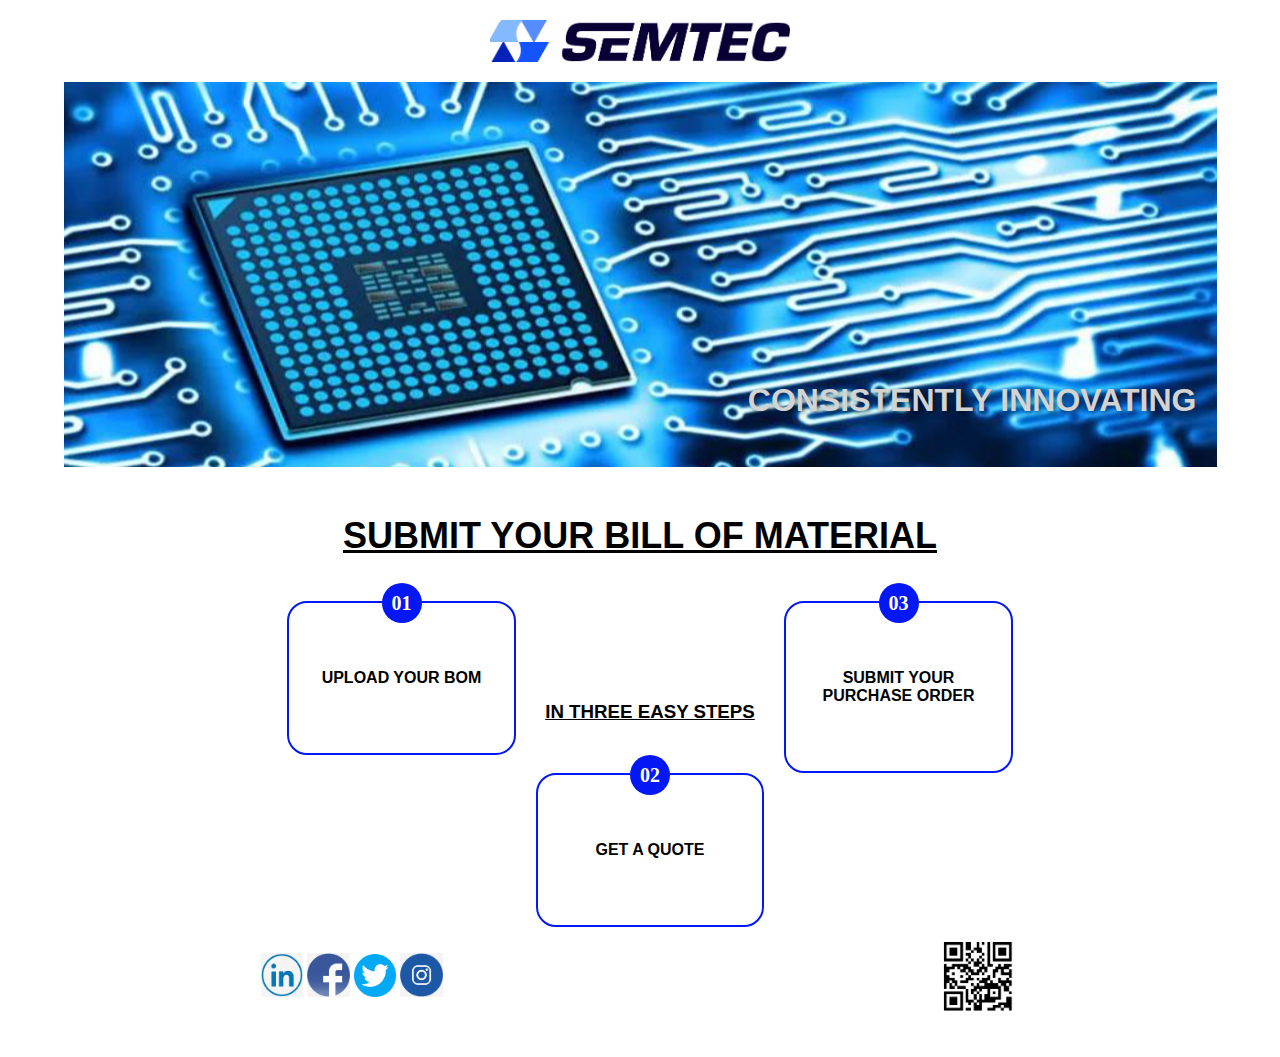
<file: SEMTEC/index.html>
<!DOCTYPE html>
<html lang="en">
<head>
    <meta charset="UTF-8">
    <meta name="viewport" content="width=device-width, initial-scale=1.0">
    <title>SEMTEC</title>
    <link rel="icon" href="IMAGES/logo.png" type="image/png">
    <link rel="stylesheet" type="text/css" href="style.css">
</head>
<body>
    <header>
        <img src="IMAGES/semtec.png" alt="Company Logo" class="centered-image">
    </header>
    <section class="image-section">
        <div class="centered-content">
            <img src="IMAGES/circuit.png" alt="Image" class="semtecbig-image">
            <p class="image-text">CONSISTENTLY INNOVATING</p>
        </div>
    </section>

    <div class="centered-heading">
        <h1 class="custom-heading">SUBMIT YOUR BILL OF MATERIAL</h1>
    </div>

<!-- Sumbit BOM -->

    <div class="columns">
        <!-- First Column -->
        <div class="column">
            <div class="box" id="uploadBox">
                <div class="icon">01</div>
                <p class="box-text">UPLOAD YOUR BOM</p>
                <input type="file" id="fileUpload" class="upload-input">
            </div>
        </div>
        <!-- Second Column -->
        <div class="column">
            <div class="steps">
                <h3 class="small-heading">IN THREE EASY STEPS</h3>
            </div>
            <div class="box">
                <div class="icon">02</div>
                <p class="box-text"><a href="https://semtecllc.com/quick-quote/" class="box-link">GET A QUOTE</a></p>
            </div>
           
        </div>

        <!-- Third Column -->
        <div class="column">
            <div class="box" id="purchaseOrderBox">
                <div class="icon">03</div>
                <p class="box-text"><a href="https://semtecllc.com/upload-your-bom/" class="box-link">SUBMIT YOUR PURCHASE ORDER</p>
            </div>
        </div>
    </div>


    <footer class="footer">
        <div class="footer-column">
          
            <ul class="social-icons">
                <li><a href="https://www.linkedin.com/company/semtecllc/"><img src="IMAGES/linked.png" alt="LinkedIn"></a>
               <a href="https://www.facebook.com/profile.php?id=100095058441004"><img src="IMAGES/fb.png" alt="Facebook"></a>
                <a href="https://twitter.com/SemtecLLC"><img src="IMAGES/twitter (1).png" alt="Twitter"></a>
               <a href="https://www.instagram.com/semtecllc/"><img src="IMAGES/insta.png" alt="LinkedIn"></a></li>
            </ul>
        </div>
        <div class="footer-column ">
            <h3>QR Code</h3>
           <a href="https://semtecllc.com/"><img src="IMAGES/QR.png" alt="QR Code" class="qr"></a>
        </div>
    </footer>
    

   
    <script src="script.js"></script>
</body>
</html>
</file>
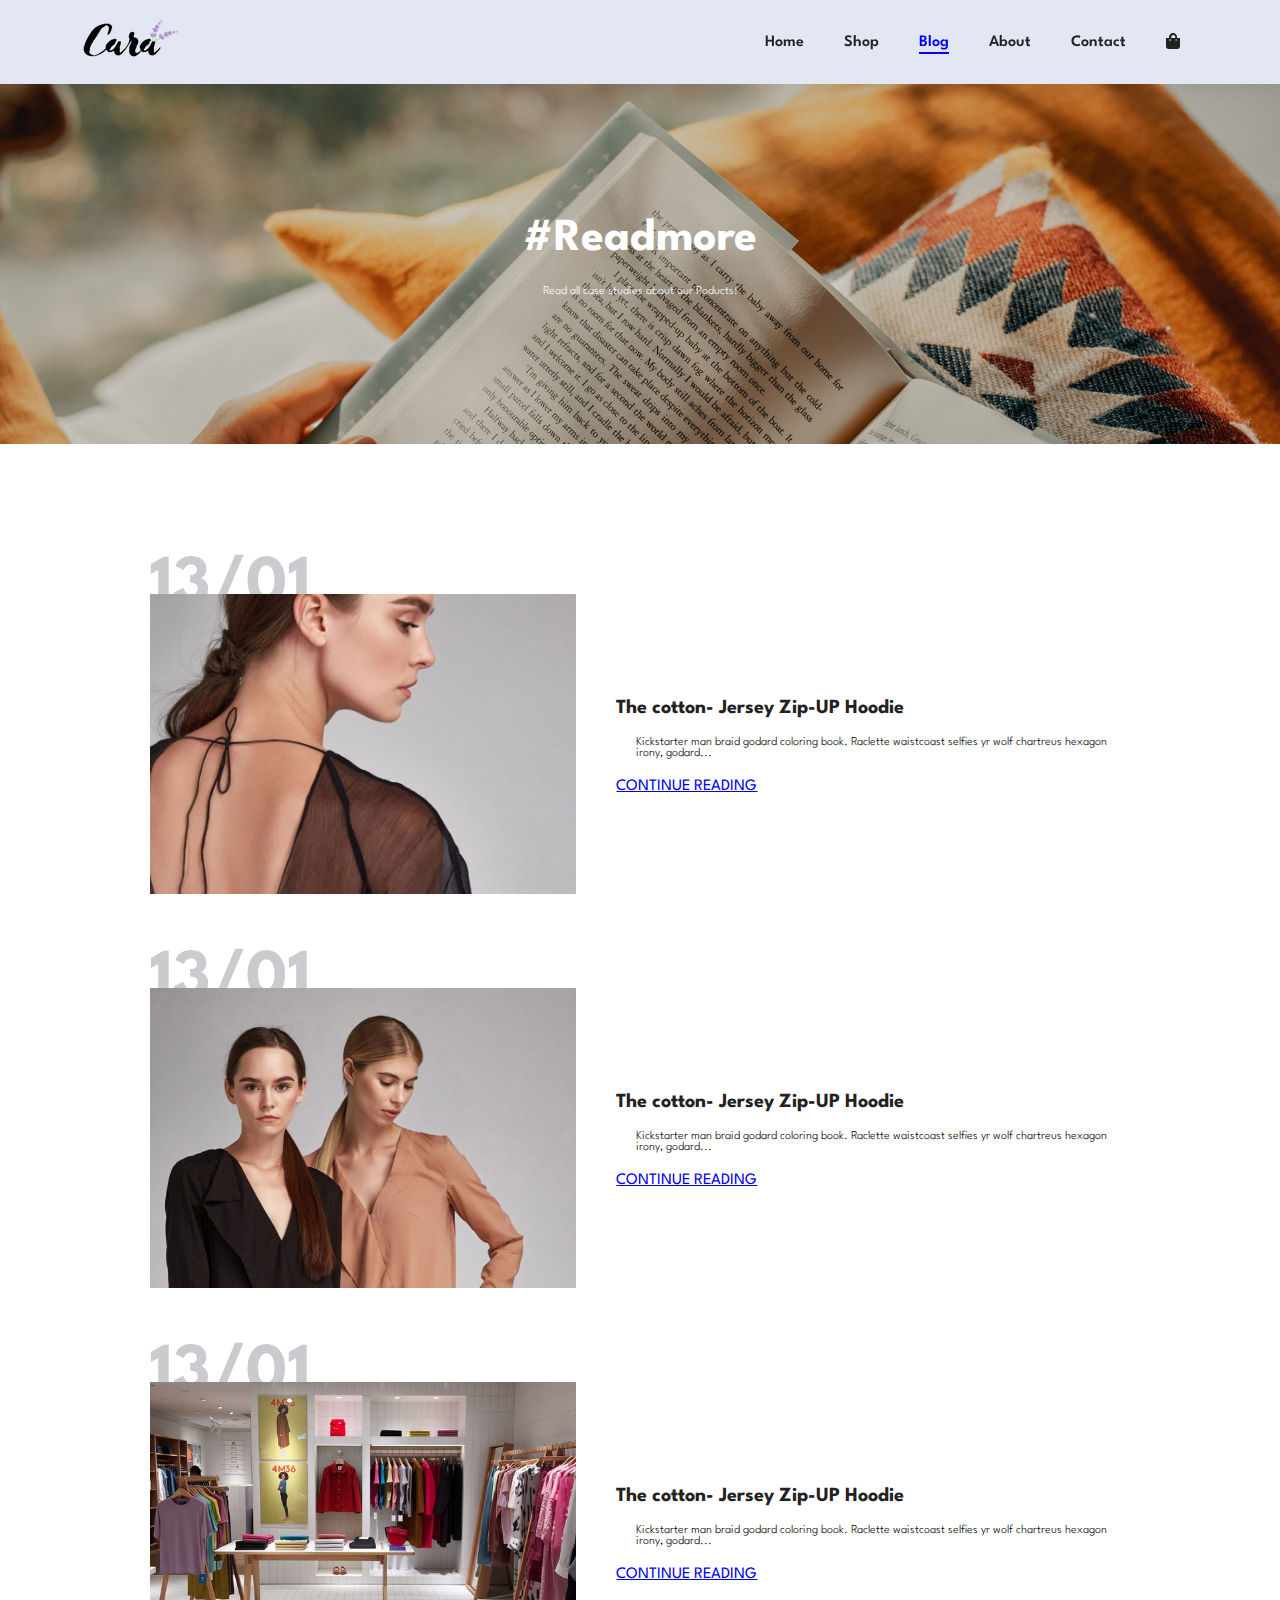
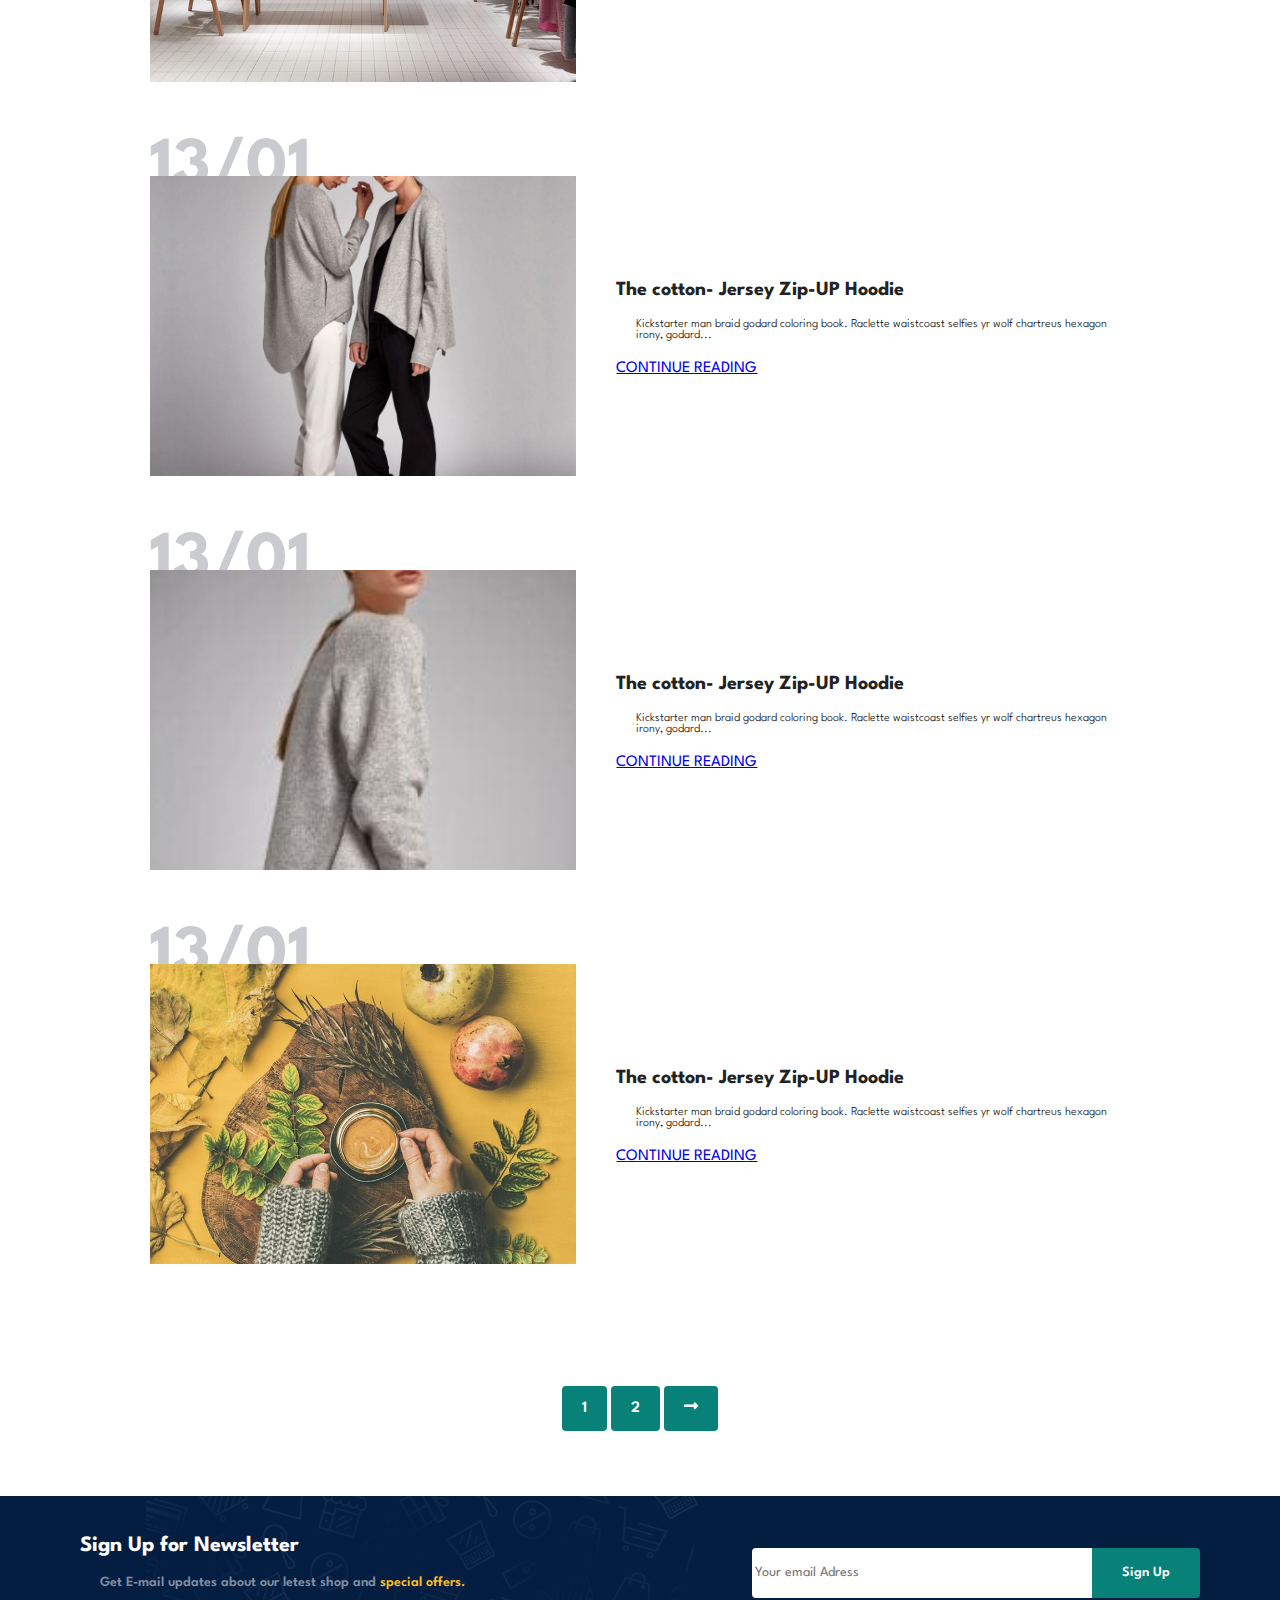
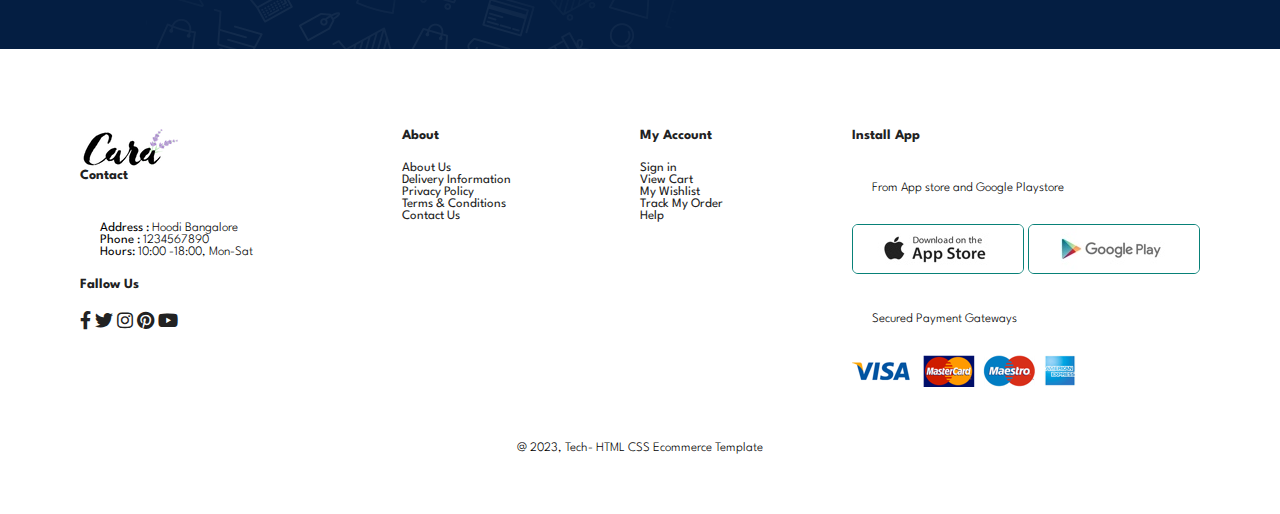
<file: blog.html>
<!DOCTYPE html>
<html lang="en">

    <head>
        <meta charset="UTF-8">
        <meta http-equiv="X-UA-Compatible" content="IE=edge">
        <meta name="viewport" content="width=device-width, initial-scale=1.0">
        <title>Ecommerce website</title>
        <link rel="stylesheet" href="https://use.fontawesome.com/releases/v5.15.4/css/all.css"/>
        <!-- <link rel="stylesheet" href="https://cdnjs.cloudflare.com/ajax/libs/font-awesome/5.15.4/css/all.min.css"> -->
        

        

        <link rel="stylesheet" href="style.css">
    </head>

    <body>
        <section id="header">
            <a href="#"><img src="logo.png" class="logo" alt=""></a>
            <div>
                <ul id="navbar">
                    <li><a   href="index.html">Home</a></li>
                    <li><a  href="shop.html">Shop</a></li>
                    <li><a class="active" href="blog.html">Blog</a></li>
                    <li><a  href="about.html">About</a></li>
                    <li><a  href="contact.html">Contact</a></li>
                    <li id="lg-bag"><a  href="cart.html"><i class="fas fa-shopping-bag"></i></a></li>
                    <a href="#" id="close"><i class="fas fa-times"></i>
                    </a>

                </ul>
            </div>
            <div id="mobile">
               <a href="cart.html"><i class="fas fa-shopping-bag"></i></a>
               <i id="bar" class="fas fa-outdent"></i>


            </div>
        </section>

        <section id="page-header" class="bolg-header">
            <h2>#Readmore</h2>
            <p>Read all case studies about our Poducts!</p>
        </section>

        <section id="blog">
            <div class="blog-box">
                <div class="blog-img">
                    <img src="b1.jpg" alt="">
                </div>
                <div class="blod-details">
                    <h4>The cotton- Jersey Zip-UP Hoodie</h4>
                    <p>Kickstarter man braid godard coloring book. Raclette waistcoast selfies yr wolf chartreus hexagon irony, godard...</p>
                    <a href="#">CONTINUE READING</a>
                </div>
                <h1>13/01</h1>
            </div>
            <div class="blog-box">
                <div class="blog-img">
                    <img src="b2.jpg" alt="">
                </div>
                <div class="blod-details">
                    <h4>The cotton- Jersey Zip-UP Hoodie</h4>
                    <p>Kickstarter man braid godard coloring book. Raclette waistcoast selfies yr wolf chartreus hexagon irony, godard...</p>
                    <a href="#">CONTINUE READING</a>
                </div>
                <h1>13/01</h1>
            </div>
            <div class="blog-box">
                <div class="blog-img">
                    <img src="b3.jpg" alt="">
                </div>
                <div class="blod-details">
                    <h4>The cotton- Jersey Zip-UP Hoodie</h4>
                    <p>Kickstarter man braid godard coloring book. Raclette waistcoast selfies yr wolf chartreus hexagon irony, godard...</p>
                    <a href="#">CONTINUE READING</a>
                </div>
                <h1>13/01</h1>
            </div>
            <div class="blog-box">
                <div class="blog-img">
                    <img src="b4.jpg" alt="">
                </div>
                <div class="blod-details">
                    <h4>The cotton- Jersey Zip-UP Hoodie</h4>
                    <p>Kickstarter man braid godard coloring book. Raclette waistcoast selfies yr wolf chartreus hexagon irony, godard...</p>
                    <a href="#">CONTINUE READING</a>
                </div>
                <h1>13/01</h1>
            </div>
            <div class="blog-box">
                <div class="blog-img">
                    <img src="b5.jpg" alt="">
                </div>
                <div class="blod-details">
                    <h4>The cotton- Jersey Zip-UP Hoodie</h4>
                    <p>Kickstarter man braid godard coloring book. Raclette waistcoast selfies yr wolf chartreus hexagon irony, godard...</p>
                    <a href="#">CONTINUE READING</a>
                </div>
                <h1>13/01</h1>
            </div>
            <div class="blog-box">
                <div class="blog-img">
                    <img src="b6.jpg" alt="">
                </div>
                <div class="blod-details">
                    <h4>The cotton- Jersey Zip-UP Hoodie</h4>
                    <p>Kickstarter man braid godard coloring book. Raclette waistcoast selfies yr wolf chartreus hexagon irony, godard...</p>
                    <a href="#">CONTINUE READING</a>
                </div>
                <h1>13/01</h1>
            </div>
        </section>

        <section id="pagination" class="section-p1">
            <a href="#">1</a>
            <a href="#">2</a>
            <a href="#"><i class="fas fa-long-arrow-alt-right"></i></a>
            
        </section>

        <section id="newsletter" class="section-p1 section-m1">
            <div class="newstext">
                <h4>Sign Up for Newsletter</h4>
                <p>Get E-mail updates about our letest shop and <span>special offers.</span></p>
            </div>
            <div class="form">
                <input type="text" placeholder="Your email Adress">
                <button class="normal">Sign Up</button>
            </div>
        </section>

        <footer class="section-p1">
            <div class="col">
                <img src="logo.png" alt="">
                <h4 class="mt-4">Contact</h4>
                <p> <strong>Address :</strong> Hoodi Bangalore <br>
                <strong>Phone :</strong> 1234567890 <br>
                <strong>Hours:</strong> 10:00 -18:00, Mon-Sat</p>
                <div class="follow">
                    <h4>Fallow Us</h4>
                    <div class="icon">
                        <a href=""><i class="fab fa-facebook-f"></i></a>
                        <a href=""><i class="fab fa-twitter"></i></a>
                        <a href=""><i class="fab fa-instagram"></i></a>
                        <a href=""><i class="fab fa-pinterest"></i></a>
                        <a href=""><i class="fab fa-youtube"></i></a>
                    </div>
                </div>
            </div>

            <div class="col">
                <h4>About</h4>
                <a href="#">About Us</a>
                <a href="#">Delivery Information</a>
                <a href="#">Privacy Policy</a>
                <a href="#">Terms & Conditions</a>
                <a href="#">Contact Us</a>
            </div>
            
            <div class="col">
                <h4>My Account</h4>
                <a href="#">Sign in</a>
                <a href="#">View Cart</a>
                <a href="#">My Wishlist</a>
                <a href="#">Track My Order</a>
                <a href="#">Help</a>
            </div>

            <div class="col install">
                <h4>Install App</h4>
                <p>From App store and Google Playstore</p>
                <div class="row">
                    <img src="app.jpg" alt="">
                    <img src="play.jpg" alt="">
                </div>
                <p>Secured Payment Gateways</p>
                <img src="pay.png" alt="">
            </div>
            <div class="copyright">
                <p>@ 2023, Tech- HTML CSS Ecommerce Template</p>
            </div>
        </footer>

        <script src="script.js"></script>
       

    </body>

</html>
</file>
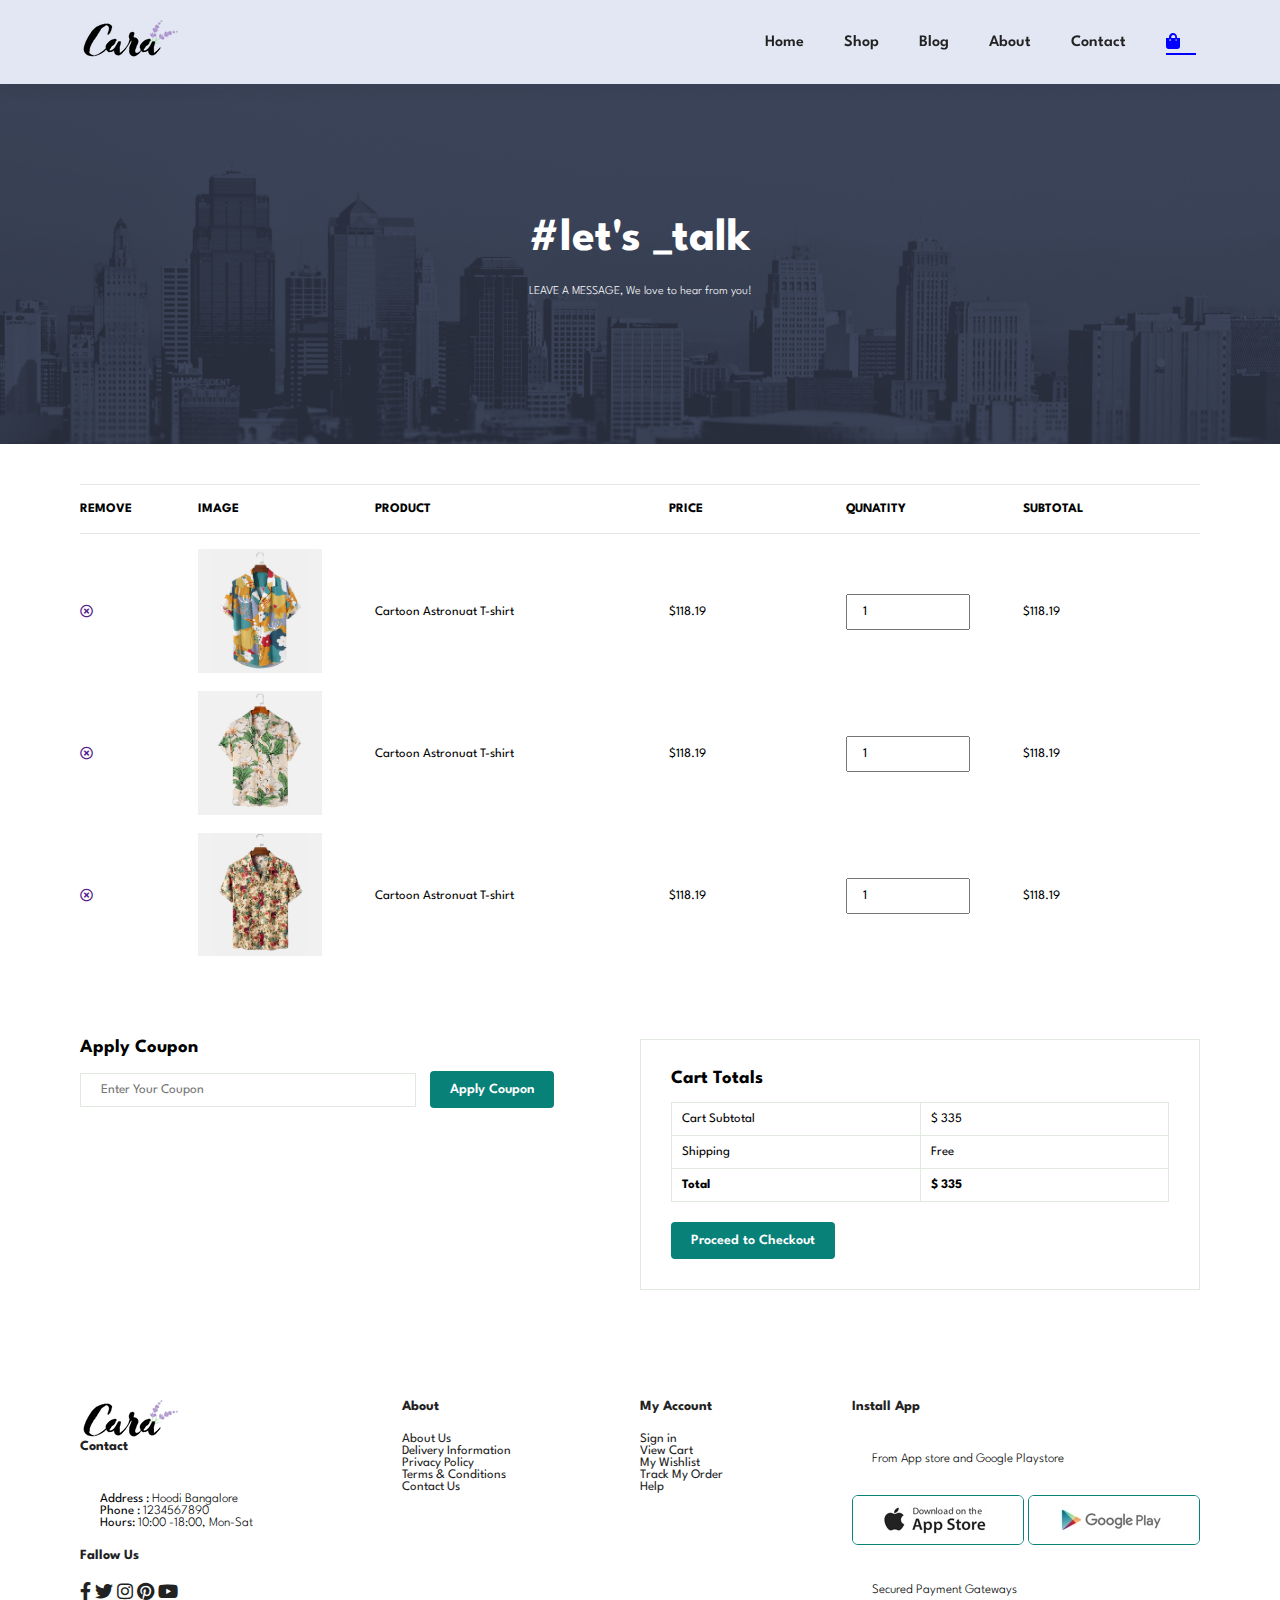
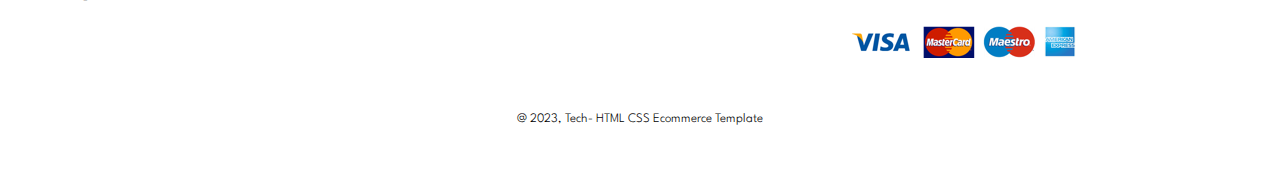
<file: cart.html>
<!DOCTYPE html>
<html lang="en">

    <head>
        <meta charset="UTF-8">
        <meta http-equiv="X-UA-Compatible" content="IE=edge">
        <meta name="viewport" content="width=device-width, initial-scale=1.0">
        <title>Ecommerce website</title>
        <link rel="stylesheet" href="https://use.fontawesome.com/releases/v5.15.4/css/all.css"/>
        <!-- <link rel="stylesheet" href="https://cdnjs.cloudflare.com/ajax/libs/font-awesome/5.15.4/css/all.min.css"> -->
        <link rel="stylesheet" href="style.css">
    </head>

    <body>
        <section id="header">
            <a href="#"><img src="logo.png" class="logo" alt=""></a>
            <div>
                <ul id="navbar">
                    <li><a  href="index.html">Home</a></li>
                    <li><a  href="shop.html">Shop</a></li>
                    <li><a  href="blog.html">Blog</a></li>
                    <li><a  href="about.html">About</a></li>
                    <li><a  href="contact.html">Contact</a></li>
                    <li id="lg-bag"><a  href="cart.html" class="active" ><i class="fas fa-shopping-bag"></i></a></li>
                    <a href="#" id="close"><i class="fas fa-times"></i>
                    </a>

                </ul>
            </div>
            <div id="mobile">
               <a href="cart.html"><i class="fas fa-shopping-bag"></i></a>
               <i id="bar" class="fas fa-outdent"></i>


            </div>
        </section>

        <section id="page-header" class="about-header">
            <h2>#let's _talk</h2>
            <p>LEAVE A MESSAGE, We love to hear from you!</p>
        </section>

        <section id="cart" class="section-p1">
            <table width="100%">
                <thead>
                    <tr>
                        <td>Remove</td>
                        <td>Image</td>
                        <td>Product</td>
                        <td>Price</td>
                        <td>Qunatity</td>
                        <td>Subtotal</td>
                    </tr>
                </thead>
                <tbody>
                    <tr>
                        <td> <a href=""> <i class="far fa-times-circle"></i> </a> </td>
                        <td> <img src="f1.jpg" alt=""></td>
                        <td> Cartoon Astronuat T-shirt</td>
                        <td> $118.19</td>
                        <td><input type="number" value="1"></td>
                        <td>$118.19</td>
                    </tr>
                    <tr>
                        <td> <a href=""> <i class="far fa-times-circle"></i> </a> </td>
                        <td> <img src="f2.jpg" alt=""></td>
                        <td> Cartoon Astronuat T-shirt</td>
                        <td> $118.19</td>
                        <td><input type="number" value="1"></td>
                        <td>$118.19</td>
                    </tr>
                    <tr>
                        <td> <a href=""> <i class="far fa-times-circle"></i> </a> </td>
                        <td> <img src="f3.jpg" alt=""></td>
                        <td> Cartoon Astronuat T-shirt</td>
                        <td> $118.19</td>
                        <td><input type="number" value="1"></td>
                        <td>$118.19</td>
                    </tr>
                </tbody>
            </table>
        </section>

        <section id="cart-add" class="section-p1">
            <div id="coupon">
                <h3>Apply Coupon</h3>
                <div>
                <input type="text" placeholder="Enter Your Coupon">
                <button class="normal">Apply Coupon</button>
                </div>
            </div>
            <div id="subtotal">
                <h3>Cart Totals</h3>
                <table>
                    <tr>
                        <td>Cart Subtotal</td>
                        <td>$ 335</td>
                    </tr>
                    <tr>
                        <td>Shipping</td>
                        <td>Free</td>
                    </tr>
                    <tr>
                        <td><strong>Total</strong></td>
                        <td><strong>$ 335</strong></td>
                    </tr>
                </table>
                <button class="normal">Proceed to Checkout</button>
            </div>
        </section>

        <footer class="section-p1">
            <div class="col">
                <img src="logo.png" alt="">
                <h4 class="mt-4">Contact</h4>
                <p> <strong>Address :</strong> Hoodi Bangalore <br>
                <strong>Phone :</strong> 1234567890 <br>
                <strong>Hours:</strong> 10:00 -18:00, Mon-Sat</p>
                <div class="follow">
                    <h4>Fallow Us</h4>
                    <div class="icon">
                        <a href=""><i class="fab fa-facebook-f"></i></a>
                        <a href=""><i class="fab fa-twitter"></i></a>
                        <a href=""><i class="fab fa-instagram"></i></a>
                        <a href=""><i class="fab fa-pinterest"></i></a>
                        <a href=""><i class="fab fa-youtube"></i></a>
                    </div>
                </div>
            </div>

            <div class="col">
                <h4>About</h4>
                <a href="#">About Us</a>
                <a href="#">Delivery Information</a>
                <a href="#">Privacy Policy</a>
                <a href="#">Terms & Conditions</a>
                <a href="#">Contact Us</a>
            </div>
            
            <div class="col">
                <h4>My Account</h4>
                <a href="#">Sign in</a>
                <a href="#">View Cart</a>
                <a href="#">My Wishlist</a>
                <a href="#">Track My Order</a>
                <a href="#">Help</a>
            </div>

            <div class="col install">
                <h4>Install App</h4>
                <p>From App store and Google Playstore</p>
                <div class="row">
                    <img src="app.jpg" alt="">
                    <img src="play.jpg" alt="">
                </div>
                <p>Secured Payment Gateways</p>
                <img src="pay.png" alt="">
            </div>
            <div class="copyright">
                <p>@ 2023, Tech- HTML CSS Ecommerce Template</p>
            </div>
        </footer>

        <script src="script.js"></script>
       

    </body>
</html>
</file>
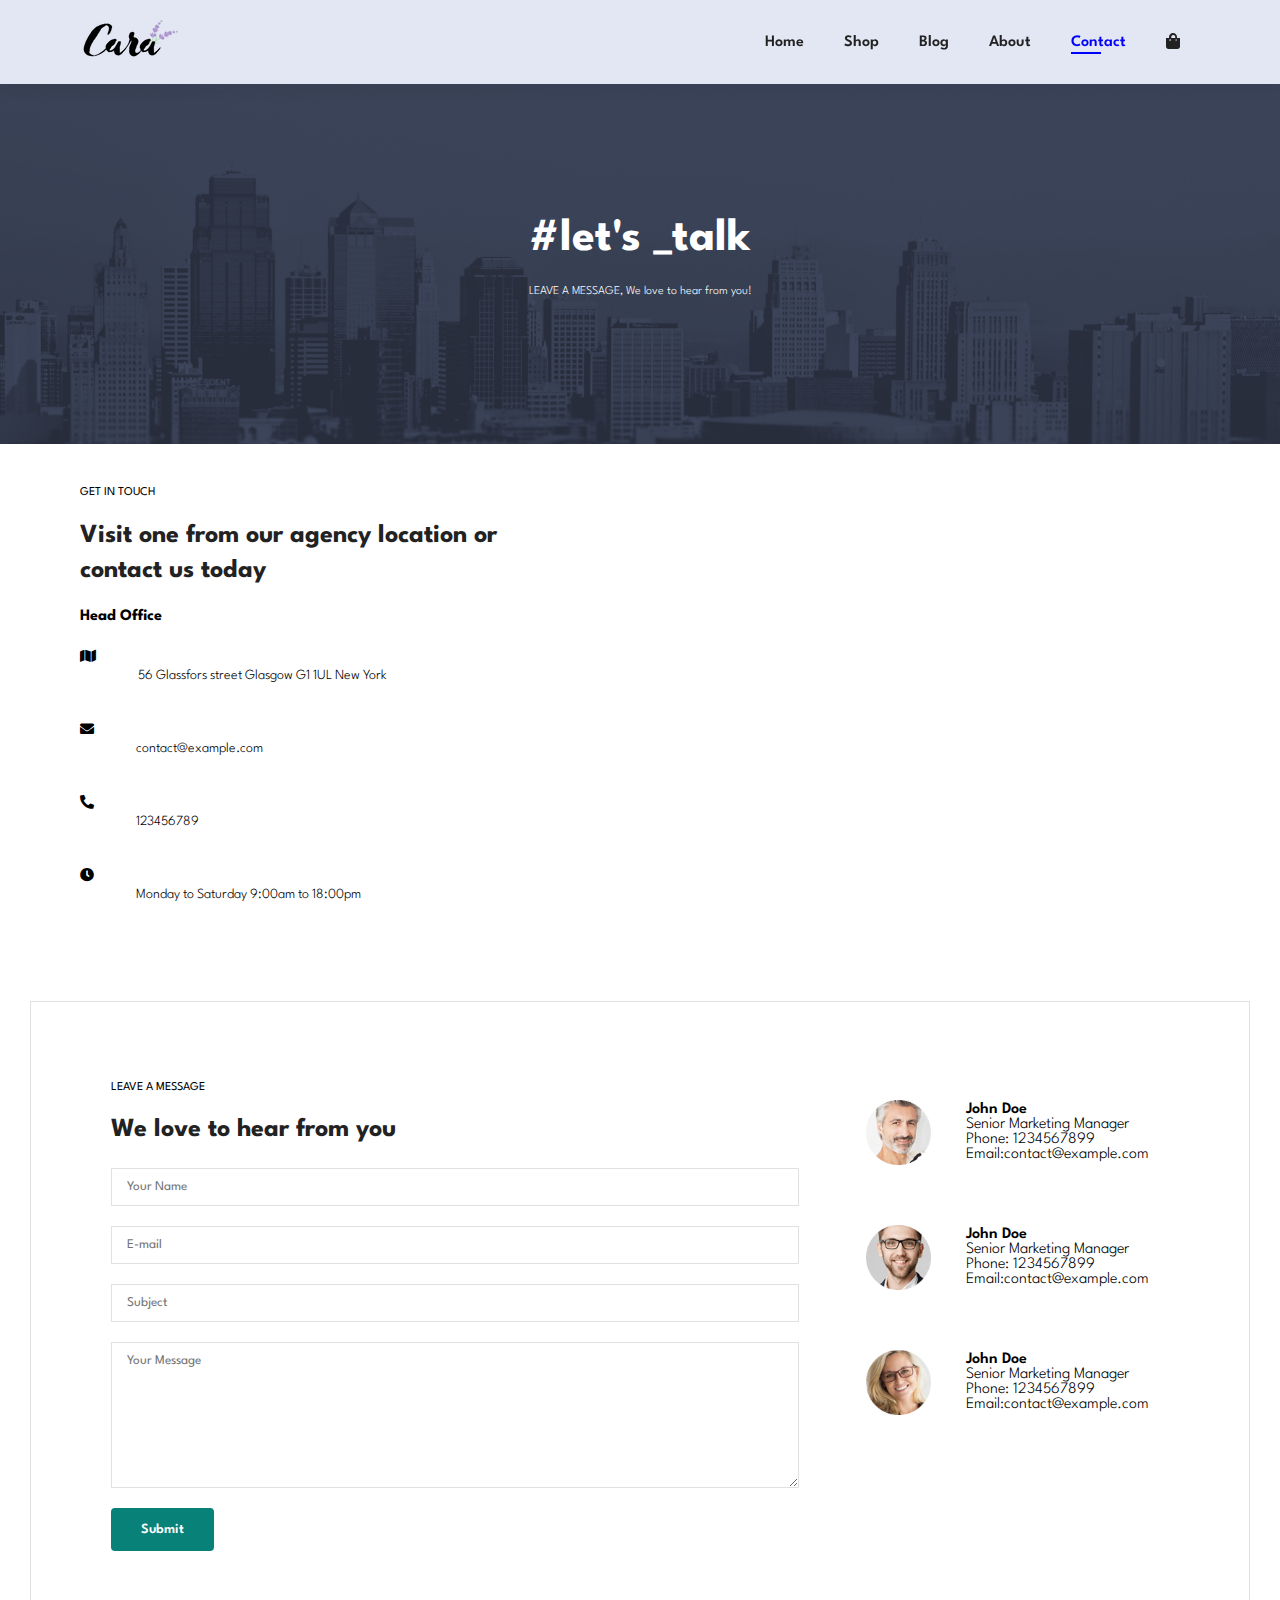
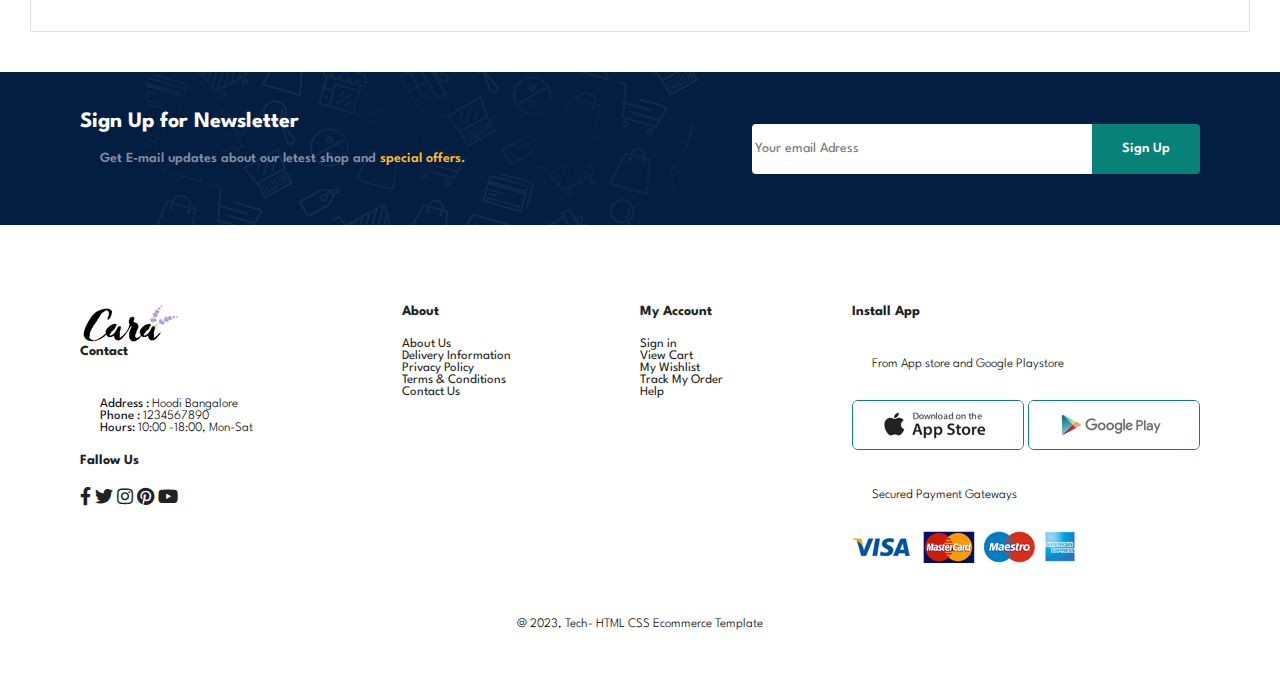
<file: contact.html>
<!DOCTYPE html>
<html lang="en">

    <head>
        <meta charset="UTF-8">
        <meta http-equiv="X-UA-Compatible" content="IE=edge">
        <meta name="viewport" content="width=device-width, initial-scale=1.0">
        <title>Ecommerce website</title>
        <link rel="stylesheet" href="https://use.fontawesome.com/releases/v5.15.4/css/all.css"/>
        <!-- <link rel="stylesheet" href="https://cdnjs.cloudflare.com/ajax/libs/font-awesome/5.15.4/css/all.min.css"> -->
        

        

        <link rel="stylesheet" href="style.css">
    </head>

    <body>
        <section id="header">
            <a href="#"><img src="logo.png" class="logo" alt=""></a>
            <div>
                <ul id="navbar">
                    <li><a  href="index.html">Home</a></li>
                    <li><a  href="shop.html">Shop</a></li>
                    <li><a  href="blog.html">Blog</a></li>
                    <li><a  href="about.html">About</a></li>
                    <li><a class="active"  href="contact.html">Contact</a></li>
                    <li id="lg-bag"><a  href="cart.html"><i class="fas fa-shopping-bag"></i></a></li>
                    <a href="#" id="close"><i class="fas fa-times"></i>
                    </a>

                </ul>
            </div>
            <div id="mobile">
               <a href="cart.html"><i class="fas fa-shopping-bag"></i></a>
               <i id="bar" class="fas fa-outdent"></i>


            </div>
        </section>

        <section id="page-header" class="about-header">
            <h2>#let's _talk</h2>
            <p>LEAVE A MESSAGE, We love to hear from you!</p>
        </section>

        <section id="contact-details" class="section-p1">
            <div class="details">
                <span>GET IN TOUCH</span>
                <h2>Visit one from our agency location or contact us today</h2>
                <h3>Head Office</h3>
                <div>
                    <li>
                        <i class="fas fa-map"></i>
                        <p>56 Glassfors street Glasgow G1 1UL New York</p>
                    </li>
                    <li>
                        <i class="fas fa-envelope"></i>
                        <p>contact@example.com</p>
                    </li>
                    <li>
                        <i class="fas fa-phone-alt"></i>
                        <p>123456789</p>
                    </li>
                     <li>
                        <i class="fas fa-clock"></i>
                        <p>Monday to Saturday  9:00am to 18:00pm</p>
                    </li>
                </div>
            </div>
            <div class="map">
                <iframe src="https://www.google.com/maps/embed?pb=!1m18!1m12!1m3!1d497698.77492298355!2d77.30126571811049!3d12.954459534384107!2m3!1f0!2f0!3f0!3m2!1i1024!2i768!4f13.1!3m3!1m2!1s0x3bae1670c9b44e6d%3A0xf8dfc3e8517e4fe0!2sBengaluru%2C%20Karnataka!5e0!3m2!1sen!2sin!4v1689929383060!5m2!1sen!2sin" width="600" height="450" style="border:0;" allowfullscreen="" loading="lazy" referrerpolicy="no-referrer-when-downgrade"></iframe>
            </div>
        </section>

        <section id="form-details">
            <form action="">
                <span>LEAVE A MESSAGE</span>
                <h2>We love to hear from you</h2>
                <input type="text" placeholder="Your Name">
                <input type="text" placeholder="E-mail">
                <input type="text" placeholder="Subject">
                <textarea name="" id="" cols="30" rows="10" placeholder="Your Message"></textarea>
                <button class="normal">Submit</button>
            </form>
            <div class="people">
                <div>
                    <img src="1.png" alt="">
                    <p><span>John Doe</span>Senior Marketing Manager<br>
                    Phone: 1234567899 <br>
                    Email:contact@example.com</p> 
                </div>
                <div>
                    <img src="2.png" alt="">
                    <p><span>John Doe</span>Senior Marketing Manager<br>
                    Phone: 1234567899 <br>
                    Email:contact@example.com</p> 
                </div> 
                <div>
                    <img src="3.png" alt="">
                    <p><span>John Doe</span>Senior Marketing Manager<br>
                    Phone: 1234567899 <br>
                    Email:contact@example.com</p> 
                </div>
            </div>
        </section>

        <section id="newsletter" class="section-p1 section-m1">
            <div class="newstext">
                <h4>Sign Up for Newsletter</h4>
                <p>Get E-mail updates about our letest shop and <span>special offers.</span></p>
            </div>
            <div class="form">
                <input type="text" placeholder="Your email Adress">
                <button class="normal">Sign Up</button>
            </div>
        </section>

        <footer class="section-p1">
            <div class="col">
                <img src="logo.png" alt="">
                <h4 class="mt-4">Contact</h4>
                <p> <strong>Address :</strong> Hoodi Bangalore <br>
                <strong>Phone :</strong> 1234567890 <br>
                <strong>Hours:</strong> 10:00 -18:00, Mon-Sat</p>
                <div class="follow">
                    <h4>Fallow Us</h4>
                    <div class="icon">
                        <a href=""><i class="fab fa-facebook-f"></i></a>
                        <a href=""><i class="fab fa-twitter"></i></a>
                        <a href=""><i class="fab fa-instagram"></i></a>
                        <a href=""><i class="fab fa-pinterest"></i></a>
                        <a href=""><i class="fab fa-youtube"></i></a>
                    </div>
                </div>
            </div>

            <div class="col">
                <h4>About</h4>
                <a href="#">About Us</a>
                <a href="#">Delivery Information</a>
                <a href="#">Privacy Policy</a>
                <a href="#">Terms & Conditions</a>
                <a href="#">Contact Us</a>
            </div>
            
            <div class="col">
                <h4>My Account</h4>
                <a href="#">Sign in</a>
                <a href="#">View Cart</a>
                <a href="#">My Wishlist</a>
                <a href="#">Track My Order</a>
                <a href="#">Help</a>
            </div>

            <div class="col install">
                <h4>Install App</h4>
                <p>From App store and Google Playstore</p>
                <div class="row">
                    <img src="app.jpg" alt="">
                    <img src="play.jpg" alt="">
                </div>
                <p>Secured Payment Gateways</p>
                <img src="pay.png" alt="">
            </div>
            <div class="copyright">
                <p>@ 2023, Tech- HTML CSS Ecommerce Template</p>
            </div>
        </footer>

        <script src="script.js"></script>
       

    </body>
</html>
</file>
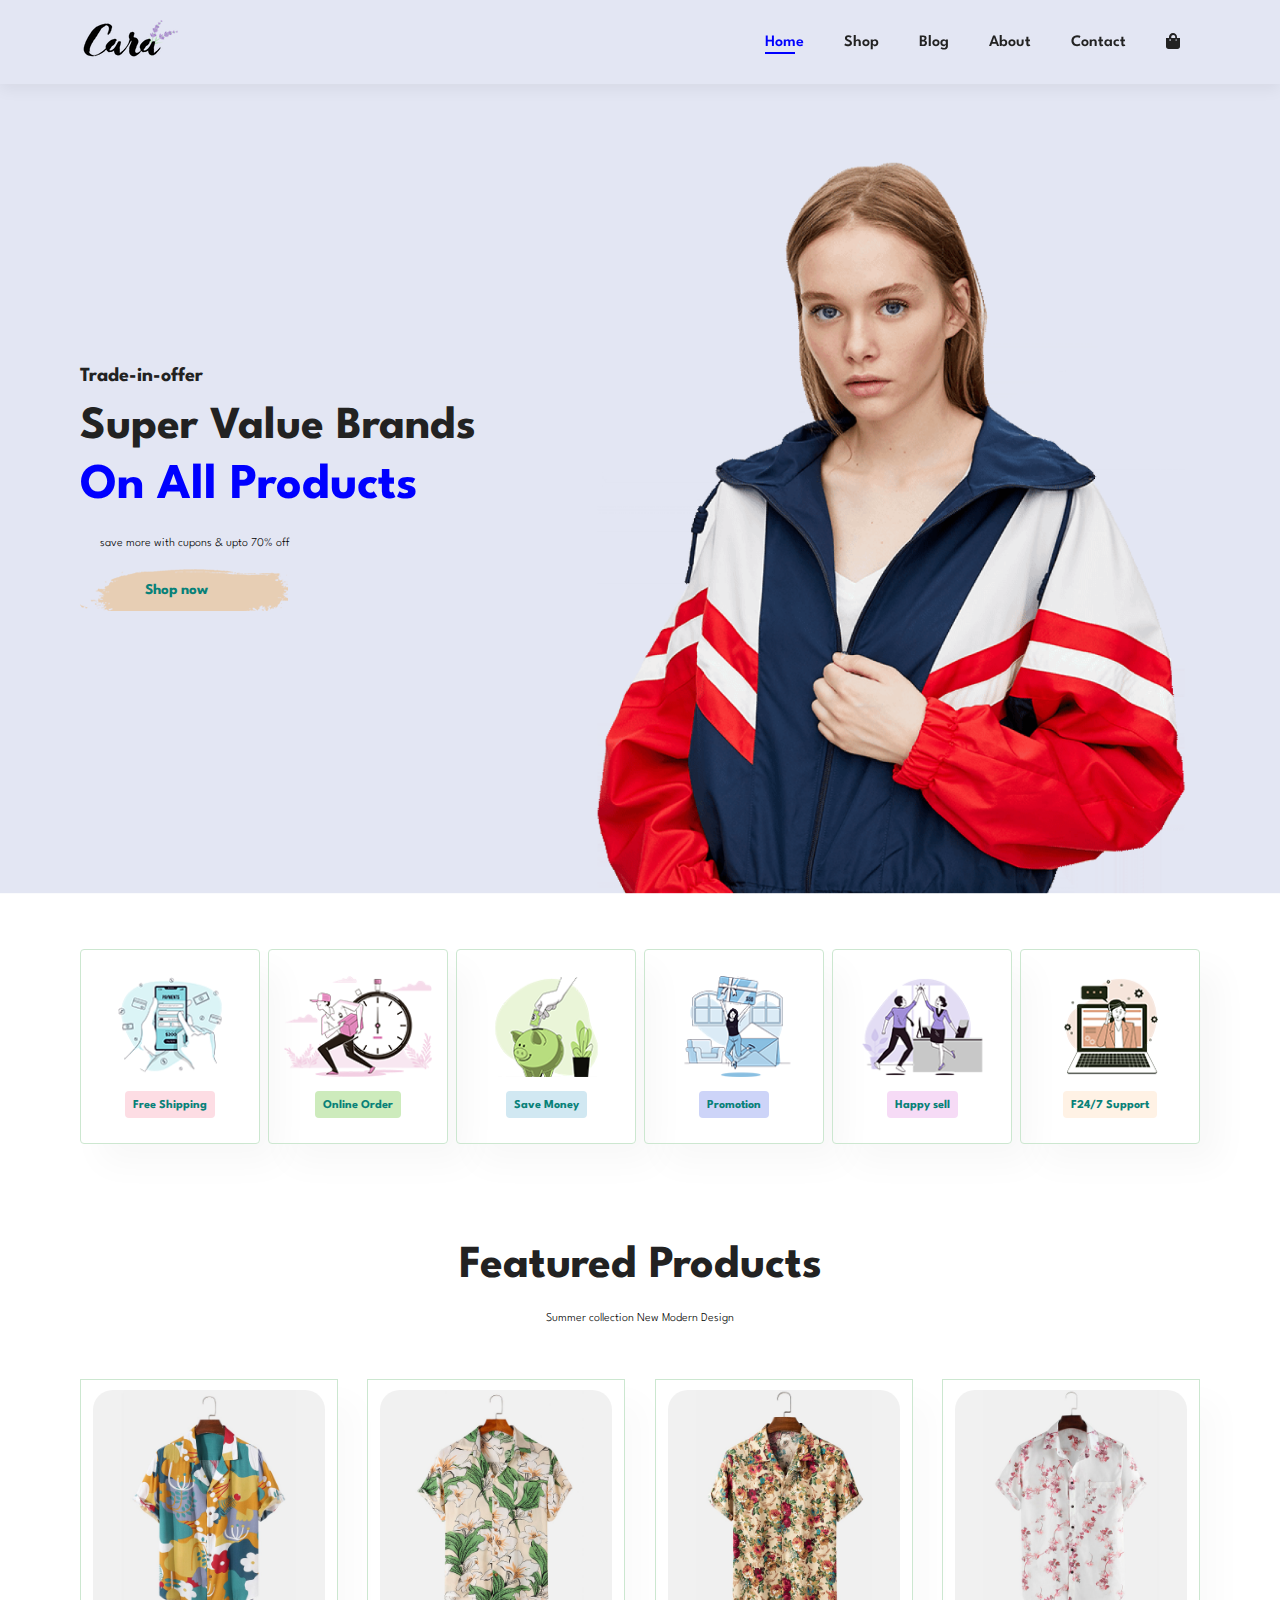
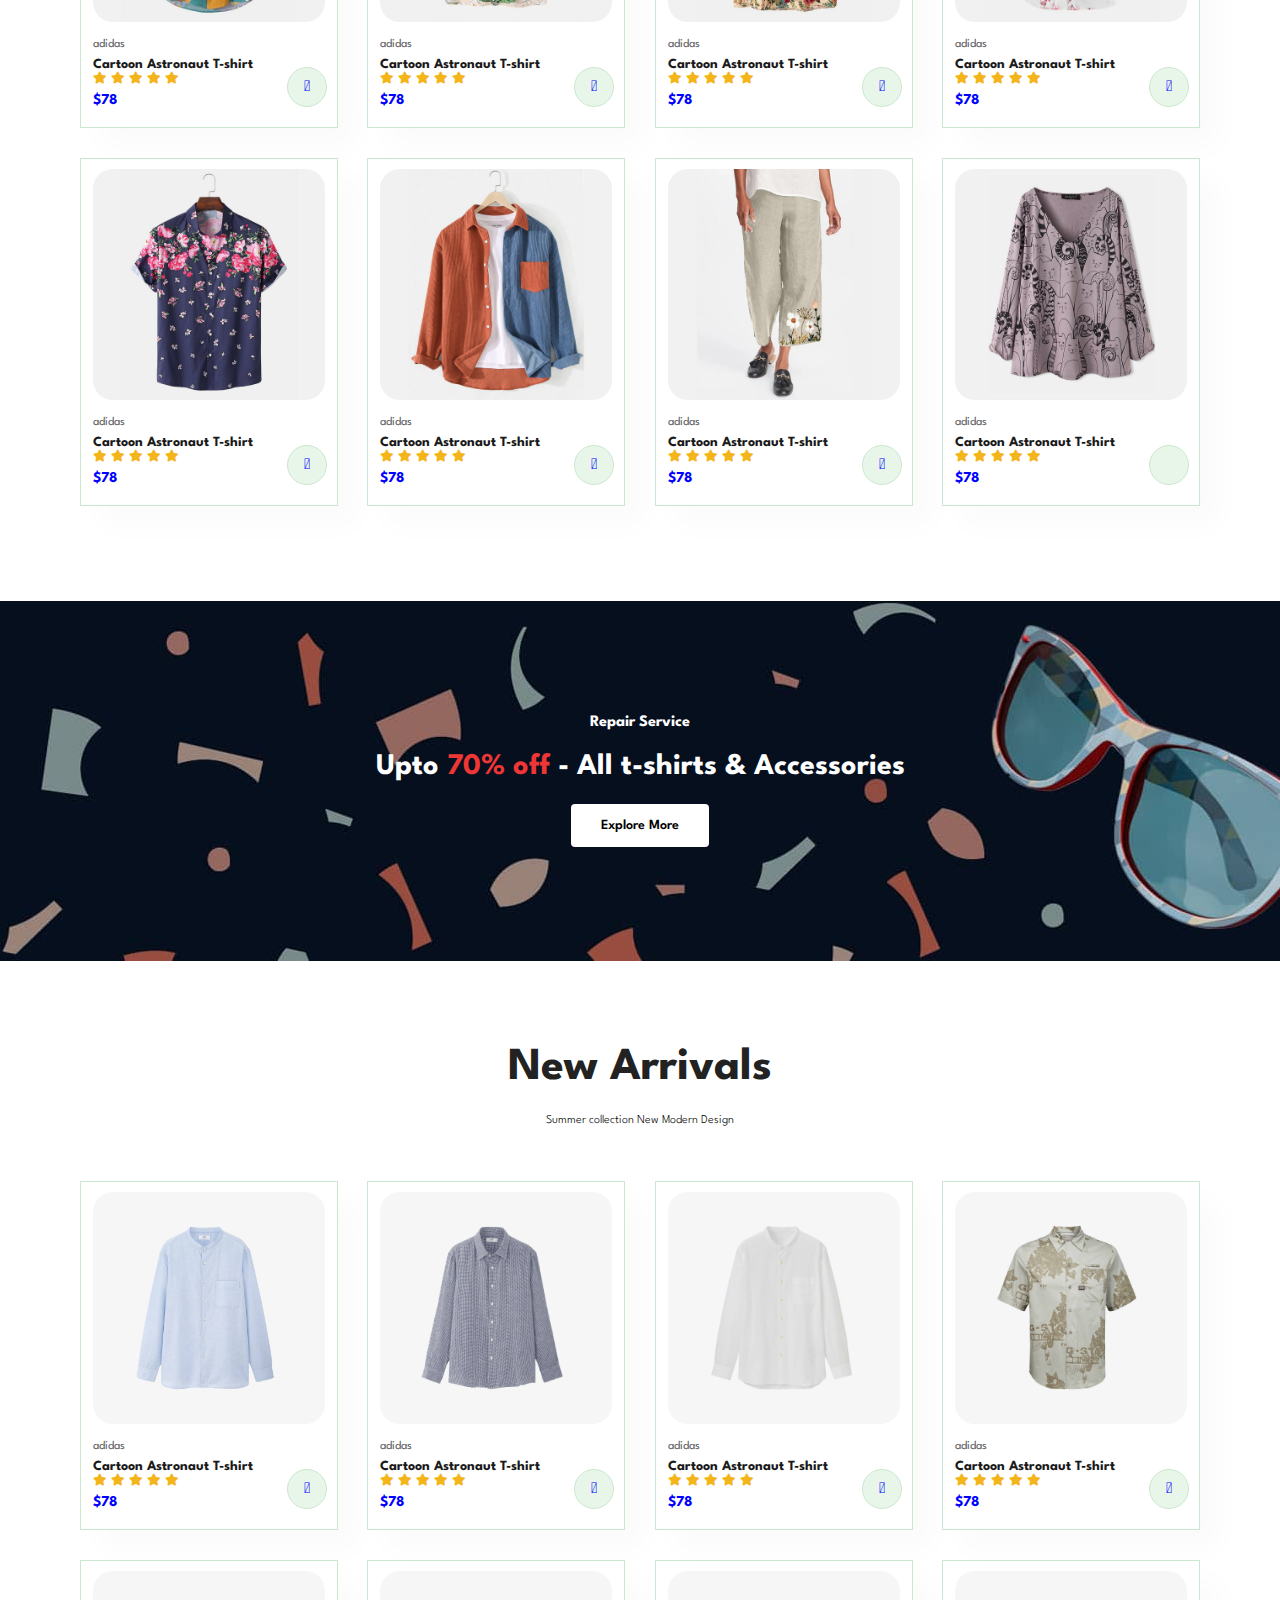
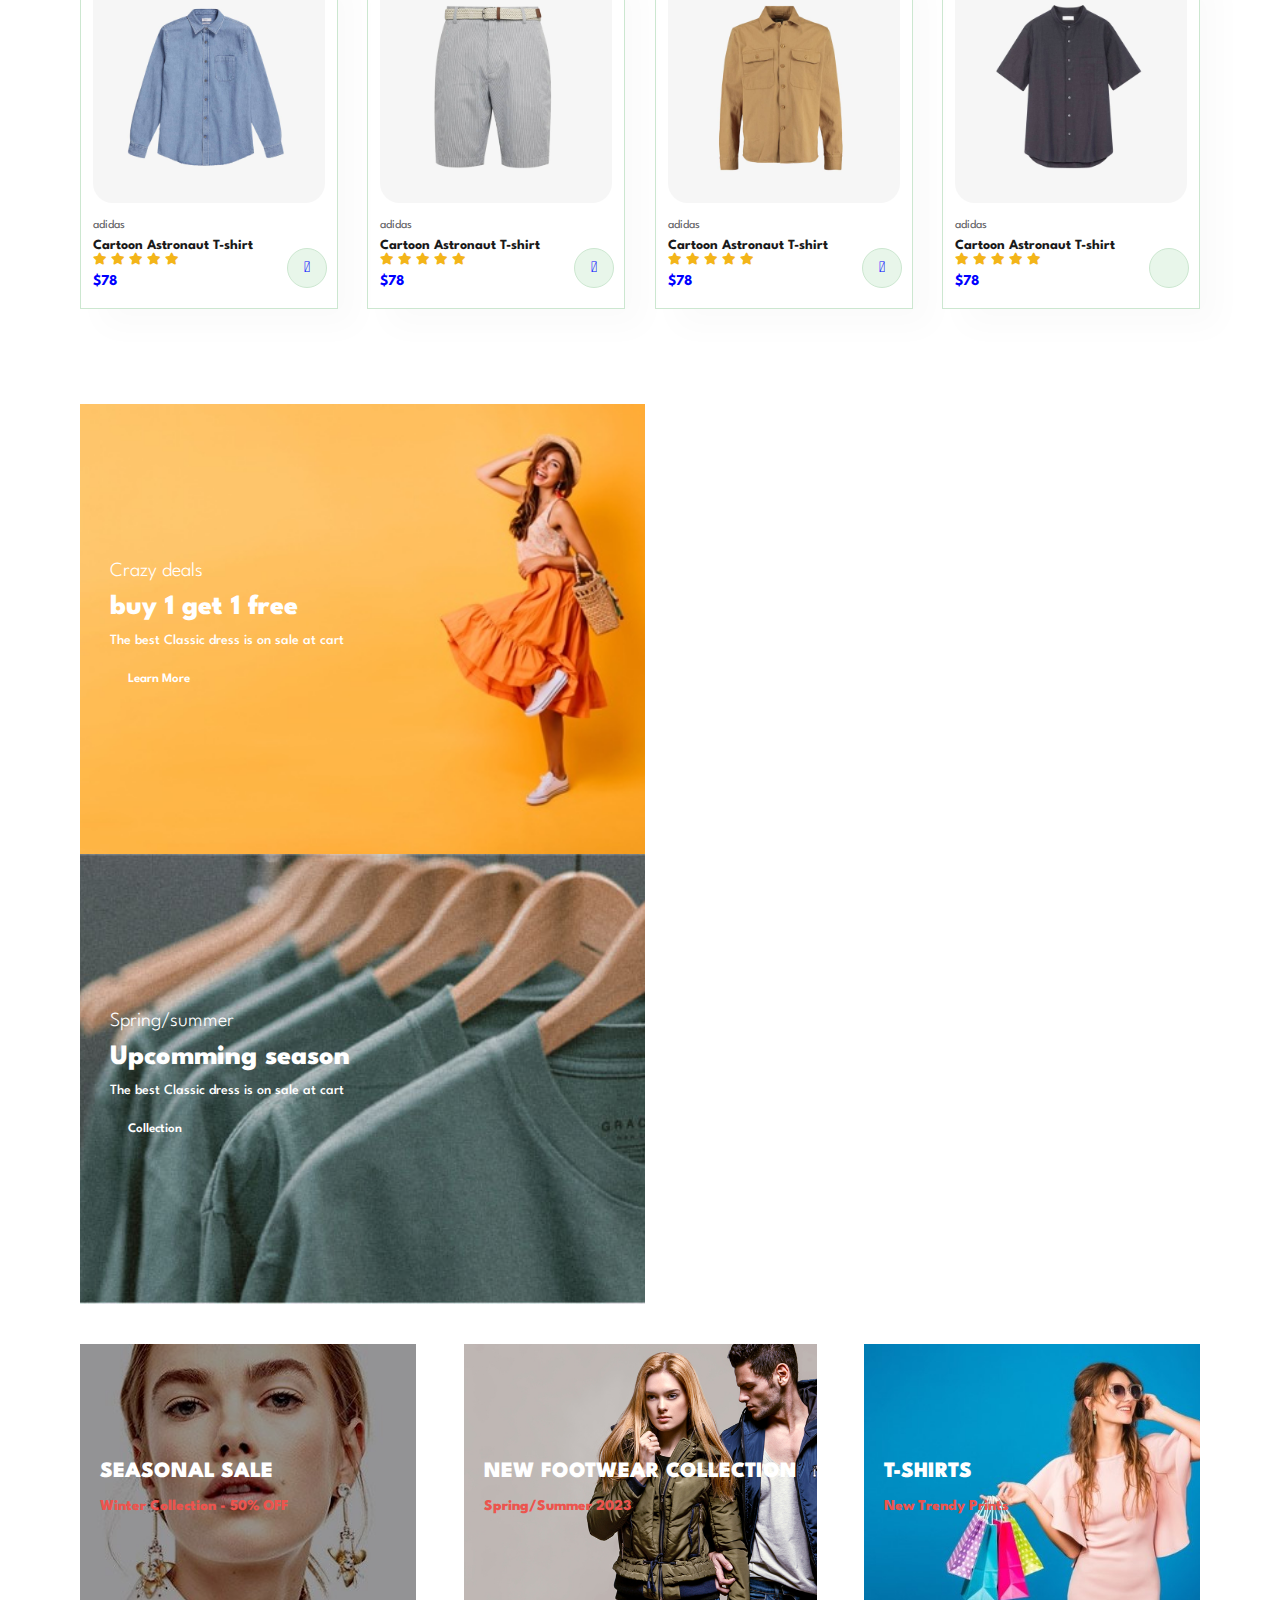
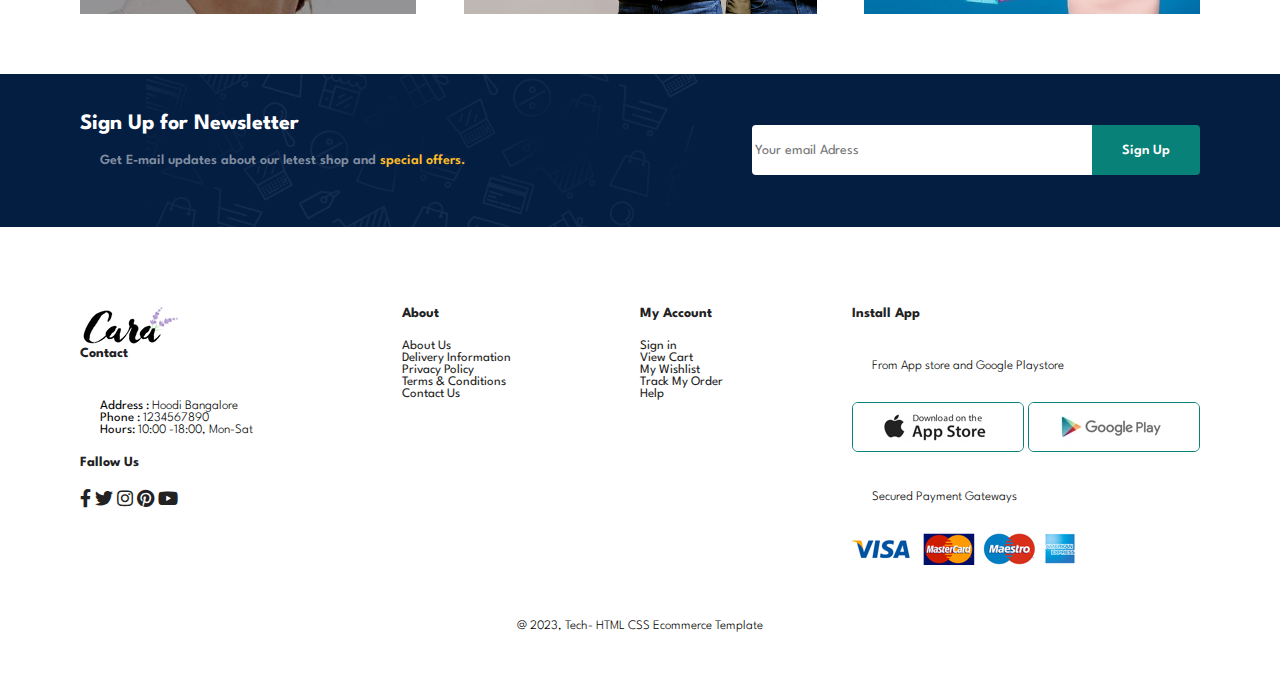
<file: index2.html>
<!DOCTYPE html>
<html lang="en">

    <head>
        <meta charset="UTF-8">
        <meta http-equiv="X-UA-Compatible" content="IE=edge">
        <meta name="viewport" content="width=device-width, initial-scale=1.0">
        <title>Ecommerce website</title>
        <link rel="stylesheet" href="https://use.fontawesome.com/releases/v5.15.4/css/all.css"/>
        <!-- <link rel="stylesheet" href="https://cdnjs.cloudflare.com/ajax/libs/font-awesome/5.15.4/css/all.min.css"> -->
        <!-- Font Awesome -->
        <link rel="stylesheet" href="https://cdnjs.cloudflare.com/ajax/libs/font-awesome/5.15.3/css/all.min.css" integrity="sha512-7TxrRXRdo3gRdtzkgOu79QvMuM4nxlHDyziF3W9kRYsgJb67ap7eExwIb3KxHR7DhpcLTFsD5ErzJQZi1h2rg==" crossorigin="anonymous" referrerpolicy="no-referrer" />


        

        

        <link rel="stylesheet" href="style.css">
    </head>

    <body>
        <section id="header">
            <a href="#"><img src="logo.png" class="logo" alt=""></a>
            <div>
                <ul id="navbar">
                    <li><a class="active"  href="index.html">Home</a></li>
                    <li><a  href="shop.html">Shop</a></li>
                    <li><a  href="blog.html">Blog</a></li>
                    <li><a  href="about.html">About</a></li>
                    <li><a  href="contact.html">Contact</a></li>
                    <li id="lg-bag"><a  href="cart.html"><i class="fas fa-shopping-bag"></i></a></li>
                    <a href="#" id="close"><i class="fas fa-times"></i>
                    </a>

                </ul>
            </div>
            <div id="mobile">
               <a href="cart.html"><i class="fas fa-shopping-bag"></i></a>
               <i id="bar" class="fas fa-outdent"></i>


            </div>
        </section>

        <section id="hero">
            <h4>Trade-in-offer</h4>
            <h2>Super Value Brands</h2>
            <h1>On All Products</h1>
            <p>save more with cupons & upto 70% off</p>
            <button>Shop now</button>
        </section>

        <section id="feature" class="section-p1">
            <div class="fe-box">
                <img src="f11.png" alt="">
                <h6>Free Shipping</h6>
            </div>
            <div class="fe-box">
                <img src="f22.png" alt="">
                <h6>Online Order</h6>
            </div>
            <div class="fe-box">
                <img src="f33.png" alt="">
                <h6>Save Money</h6>
            </div>
            <div class="fe-box">
                <img src="f44.png" alt="">
                <h6>Promotion</h6>
            </div>
            <div class="fe-box">
                <img src="f55.png" alt="">
                <h6>Happy sell</h6>
            </div>
            <div class="fe-box">
                <img src="f66.png" alt="">
                <h6>F24/7 Support</h6>
            </div>
        </section>

        <section id="product1" class="section-p1">
            <h2>Featured Products</h2>
            <p>Summer collection New Modern Design</p>
            <div class="pro-container">
                <div class="pro">
                    <img src="f1.jpg" alt="">
                    <div class="des">
                        <span>adidas</span>
                        <h5>Cartoon Astronaut T-shirt</h5>
                        <div class="star">
                            <i class="fas fa-star"></i>
                            <i class="fas fa-star"></i>
                            <i class="fas fa-star"></i>
                            <i class="fas fa-star"></i>
                            <i class="fas fa-star"></i>
                        </div>
                        <h4>$78</h4>
                    </div>
                    <a href="#"><i class="fal fa-shopping-cart cart"></i></a>
                </div>
                <div class="pro">
                    <img src="f2.jpg" alt="">
                    <div class="des">
                        <span>adidas</span>
                        <h5>Cartoon Astronaut T-shirt</h5>
                        <div class="star">
                            <i class="fas fa-star"></i>
                            <i class="fas fa-star"></i>
                            <i class="fas fa-star"></i>
                            <i class="fas fa-star"></i>
                            <i class="fas fa-star"></i>
                        </div>
                        <h4>$78</h4>
                    </div>
                    <a href="#"><i class="fal fa-shopping-cart cart"></i></a>
                </div>
                <div class="pro">
                    <img src="f3.jpg" alt="">
                    <div class="des">
                        <span>adidas</span>
                        <h5>Cartoon Astronaut T-shirt</h5>
                        <div class="star">
                            <i class="fas fa-star"></i>
                            <i class="fas fa-star"></i>
                            <i class="fas fa-star"></i>
                            <i class="fas fa-star"></i>
                            <i class="fas fa-star"></i>
                        </div>
                        <h4>$78</h4>
                    </div>
                    <a href="#"><i class="fal fa-shopping-cart cart"></i></a>

                </div><div class="pro">
                    <img src="f4.jpg" alt="">
                    <div class="des">
                        <span>adidas</span>
                        <h5>Cartoon Astronaut T-shirt</h5>
                        <div class="star">
                            <i class="fas fa-star"></i>
                            <i class="fas fa-star"></i>
                            <i class="fas fa-star"></i>
                            <i class="fas fa-star"></i>
                            <i class="fas fa-star"></i>
                        </div>
                        <h4>$78</h4>
                    </div>
                    <a href="#"><i class="fal fa-shopping-cart cart"></i></a>
                </div>
                <div class="pro">
                    <img src="f5.jpg" alt="">
                    <div class="des">
                        <span>adidas</span>
                        <h5>Cartoon Astronaut T-shirt</h5>
                        <div class="star">
                            <i class="fas fa-star"></i>
                            <i class="fas fa-star"></i>
                            <i class="fas fa-star"></i>
                            <i class="fas fa-star"></i>
                            <i class="fas fa-star"></i>
                        </div>
                        <h4>$78</h4>
                    </div>
                    <a href="#"><i class="fal fa-shopping-cart cart"></i></a>
               </div>
               <div class="pro">
                    <img src="f6.jpg" alt="">
                    <div class="des">
                        <span>adidas</span>
                        <h5>Cartoon Astronaut T-shirt</h5>
                        <div class="star">
                            <i class="fas fa-star"></i>
                            <i class="fas fa-star"></i>
                            <i class="fas fa-star"></i>
                            <i class="fas fa-star"></i>
                            <i class="fas fa-star"></i>
                        </div>
                        <h4>$78</h4>
                    </div>
                    <a href="#"><i class="fal fa-shopping-cart cart"></i></a>
                </div>
                <div class="pro">
                    <img src="f7.jpg" alt="">
                    <div class="des">
                        <span>adidas</span>
                        <h5>Cartoon Astronaut T-shirt</h5>
                        <div class="star">
                            <i class="fas fa-star"></i>
                            <i class="fas fa-star"></i>
                            <i class="fas fa-star"></i>
                            <i class="fas fa-star"></i>
                            <i class="fas fa-star"></i>
                        </div>
                        <h4>$78</h4>
                    </div>
                    <a href="#"><i class="fal fa-shopping-cart cart"></i></a>
                </div>
                <div class="pro">
                    <img src="f8.jpg" alt="">
                    <div class="des">
                        <span>adidas</span>
                        <h5>Cartoon Astronaut T-shirt</h5>
                        <div class="star">
                            <i class="fas fa-star"></i>
                            <i class="fas fa-star"></i>
                            <i class="fas fa-star"></i>
                            <i class="fas fa-star"></i>
                            <i class="fas fa-star"></i>
                        </div>
                        <h4>$78</h4>
                    </div>
                    <a href="#"><i class="fa fa-shopping-cart cart"></i></a>
               </div>
            </div>
        </section>

        <section id="banner" class="section-m1">
            <h4>Repair Service</h4>
            <h2>Upto <span>70% off </span>- All t-shirts & Accessories</h2>
            <button class="normal">Explore More</button>
        </section>

        
        <section id="product1" class="section-p1">
            <h2>New Arrivals</h2>
            <p>Summer collection New Modern Design</p>
            <div class="pro-container">
                <div class="pro">
                    <img src="n1.jpg" alt="">
                    <div class="des">
                        <span>adidas</span>
                        <h5>Cartoon Astronaut T-shirt</h5>
                        <div class="star">
                            <i class="fas fa-star"></i>
                            <i class="fas fa-star"></i>
                            <i class="fas fa-star"></i>
                            <i class="fas fa-star"></i>
                            <i class="fas fa-star"></i>
                        </div>
                        <h4>$78</h4>
                    </div>
                    <a href="#"><i class="fal fa-shopping-cart cart"></i></a>
                </div>
                <div class="pro">
                    <img src="n2.jpg" alt="">
                    <div class="des">
                        <span>adidas</span>
                        <h5>Cartoon Astronaut T-shirt</h5>
                        <div class="star">
                            <i class="fas fa-star"></i>
                            <i class="fas fa-star"></i>
                            <i class="fas fa-star"></i>
                            <i class="fas fa-star"></i>
                            <i class="fas fa-star"></i>
                        </div>
                        <h4>$78</h4>
                    </div>
                    <a href="#"><i class="fal fa-shopping-cart cart"></i></a>
                </div>
                <div class="pro">
                    <img src="n3.jpg" alt="">
                    <div class="des">
                        <span>adidas</span>
                        <h5>Cartoon Astronaut T-shirt</h5>
                        <div class="star">
                            <i class="fas fa-star"></i>
                            <i class="fas fa-star"></i>
                            <i class="fas fa-star"></i>
                            <i class="fas fa-star"></i>
                            <i class="fas fa-star"></i>
                        </div>
                        <h4>$78</h4>
                    </div>
                    <a href="#"><i class="fal fa-shopping-cart cart"></i></a>
                </div>
                <div class="pro">
                    <img src="n4.jpg" alt="">
                    <div class="des">
                        <span>adidas</span>
                        <h5>Cartoon Astronaut T-shirt</h5>
                        <div class="star">
                            <i class="fas fa-star"></i>
                            <i class="fas fa-star"></i>
                            <i class="fas fa-star"></i>
                            <i class="fas fa-star"></i>
                            <i class="fas fa-star"></i>
                        </div>
                        <h4>$78</h4>
                    </div>
                    <a href="#"><i class="fal fa-shopping-cart cart"></i></a>
                </div>
                <div class="pro">
                    <img src="n5.jpg" alt="">
                    <div class="des">
                        <span>adidas</span>
                        <h5>Cartoon Astronaut T-shirt</h5>
                        <div class="star">
                            <i class="fas fa-star"></i>
                            <i class="fas fa-star"></i>
                            <i class="fas fa-star"></i>
                            <i class="fas fa-star"></i>
                            <i class="fas fa-star"></i>
                        </div>
                        <h4>$78</h4>
                    </div>
                    <a href="#"><i class="fal fa-shopping-cart cart"></i></a>
               </div>
               <div class="pro">
                    <img src="n6.jpg" alt="">
                    <div class="des">
                        <span>adidas</span>
                        <h5>Cartoon Astronaut T-shirt</h5>
                        <div class="star">
                            <i class="fas fa-star"></i>
                            <i class="fas fa-star"></i>
                            <i class="fas fa-star"></i>
                            <i class="fas fa-star"></i>
                            <i class="fas fa-star"></i>
                        </div>
                        <h4>$78</h4>
                    </div>
                    <a href="#"><i class="fal fa-shopping-cart cart"></i></a>
                </div>
                <div class="pro">
                    <img src="n7.jpg" alt="">
                    <div class="des">
                        <span>adidas</span>
                        <h5>Cartoon Astronaut T-shirt</h5>
                        <div class="star">
                            <i class="fas fa-star"></i>
                            <i class="fas fa-star"></i>
                            <i class="fas fa-star"></i>
                            <i class="fas fa-star"></i>
                            <i class="fas fa-star"></i>
                        </div>
                        <h4>$78</h4>
                    </div>
                    <a href="#"><i class="fal fa-shopping-cart cart"></i></a>
                </div>
                <div class="pro">
                    <img src="n8.jpg" alt="">
                    <div class="des">
                        <span>adidas</span>
                        <h5>Cartoon Astronaut T-shirt</h5>
                        <div class="star">
                            <i class="fas fa-star"></i>
                            <i class="fas fa-star"></i>
                            <i class="fas fa-star"></i>
                            <i class="fas fa-star"></i>
                            <i class="fas fa-star"></i>
                        </div>
                        <h4>$78</h4>
                    </div>
                    <a href="#"><i class="fa-solid fa-cart-shopping cart"></i></a>

                </div>
                
            </div>
        </section>

        <section id="sm-banner" class="section-p1">
            <div class="banner-box">
                <h4>Crazy deals</h4>
                <h2>buy 1 get 1 free</h2>
                <span>The best Classic dress is on sale at cart</span>
                <button class="white">Learn More</button>
            </div>
            <div class="banner-box banner-box2">
                <h4>Spring/summer</h4>
                <h2>Upcomming season</h2>
                <span>The best Classic dress is on sale at cart</span>
                <button class="white">Collection</button>
            </div>
        </section>

        <section id="banner3">
            <div class="banner-box ">
                <h2>SEASONAL SALE</h2>
                <h3> Winter Collection - 50% OFF</h3>
            </div>
            <div class="banner-box banner-box2">
                <h2>NEW FOOTWEAR COLLECTION</h2>
                <h3> Spring/Summer 2023</h3>
            </div>
            <div class="banner-box banner-box3">
                <h2>T-SHIRTS</h2>
                <h3> New Trendy Prints</h3>
            </div>
        </section>

        <section id="newsletter" class="section-p1 section-m1">
            <div class="newstext">
                <h4>Sign Up for Newsletter</h4>
                <p>Get E-mail updates about our letest shop and <span>special offers.</span></p>
            </div>
            <div class="form">
                <input type="text" placeholder="Your email Adress">
                <button class="normal">Sign Up</button>
            </div>
        </section>

        <footer class="section-p1">
            <div class="col">
                <img src="logo.png" alt="">
                <h4 class="mt-4">Contact</h4>
                <p> <strong>Address :</strong> Hoodi Bangalore <br>
                <strong>Phone :</strong> 1234567890 <br>
                <strong>Hours:</strong> 10:00 -18:00, Mon-Sat</p>
                <div class="follow">
                    <h4>Fallow Us</h4>
                    <div class="icon">
                        <a href=""><i class="fab fa-facebook-f"></i></a>
                        <a href=""><i class="fab fa-twitter"></i></a>
                        <a href=""><i class="fab fa-instagram"></i></a>
                        <a href=""><i class="fab fa-pinterest"></i></a>
                        <a href=""><i class="fab fa-youtube"></i></a>
                    </div>
                </div>
            </div>

            <div class="col">
                <h4>About</h4>
                <a href="#">About Us</a>
                <a href="#">Delivery Information</a>
                <a href="#">Privacy Policy</a>
                <a href="#">Terms & Conditions</a>
                <a href="#">Contact Us</a>
            </div>
            
            <div class="col">
                <h4>My Account</h4>
                <a href="#">Sign in</a>
                <a href="#">View Cart</a>
                <a href="#">My Wishlist</a>
                <a href="#">Track My Order</a>
                <a href="#">Help</a>
            </div>

            <div class="col install">
                <h4>Install App</h4>
                <p>From App store and Google Playstore</p>
                <div class="row">
                    <img src="app.jpg" alt="">
                    <img src="play.jpg" alt="">
                </div>
                <p>Secured Payment Gateways</p>
                <img src="pay.png" alt="">
            </div>
            <div class="copyright">
                <p>@ 2023, Tech- HTML CSS Ecommerce Template</p>
            </div>
        </footer>

        <script src="script.js"></script>
       

    </body>

</html>
</file>
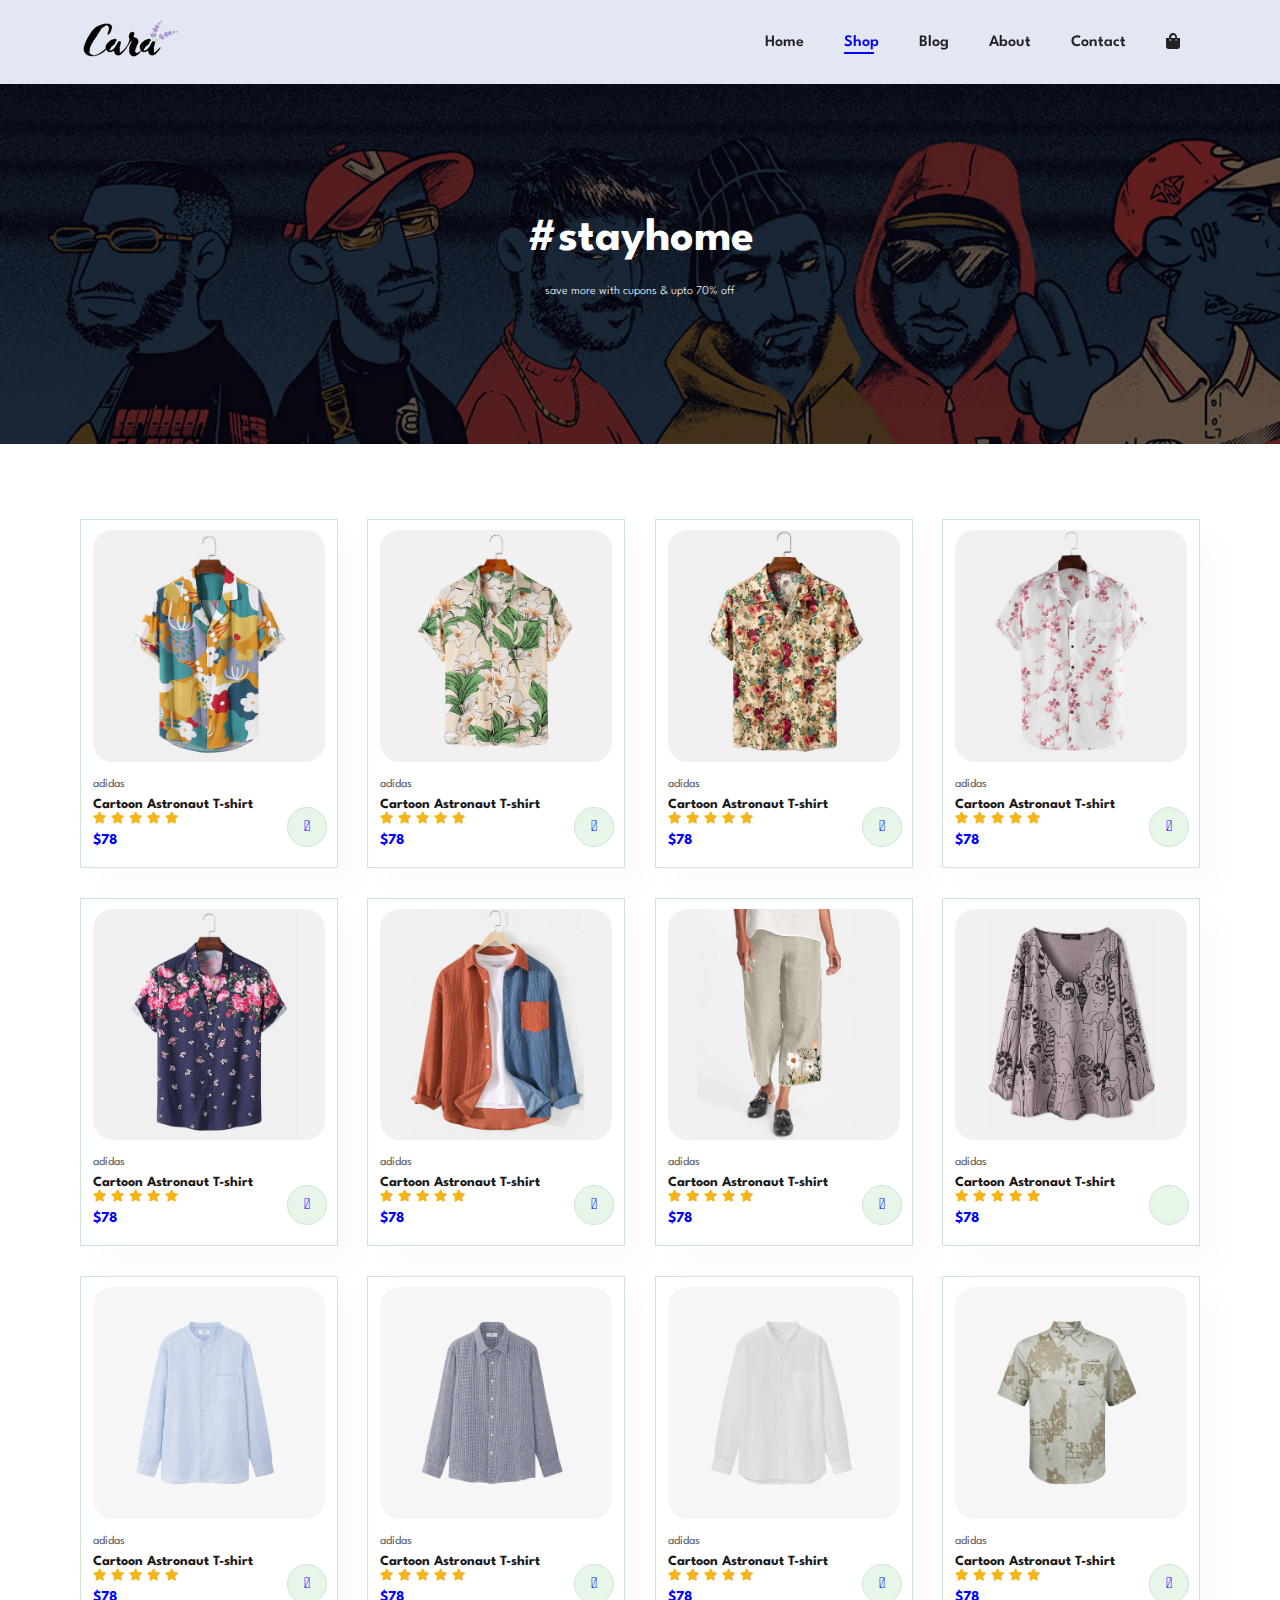
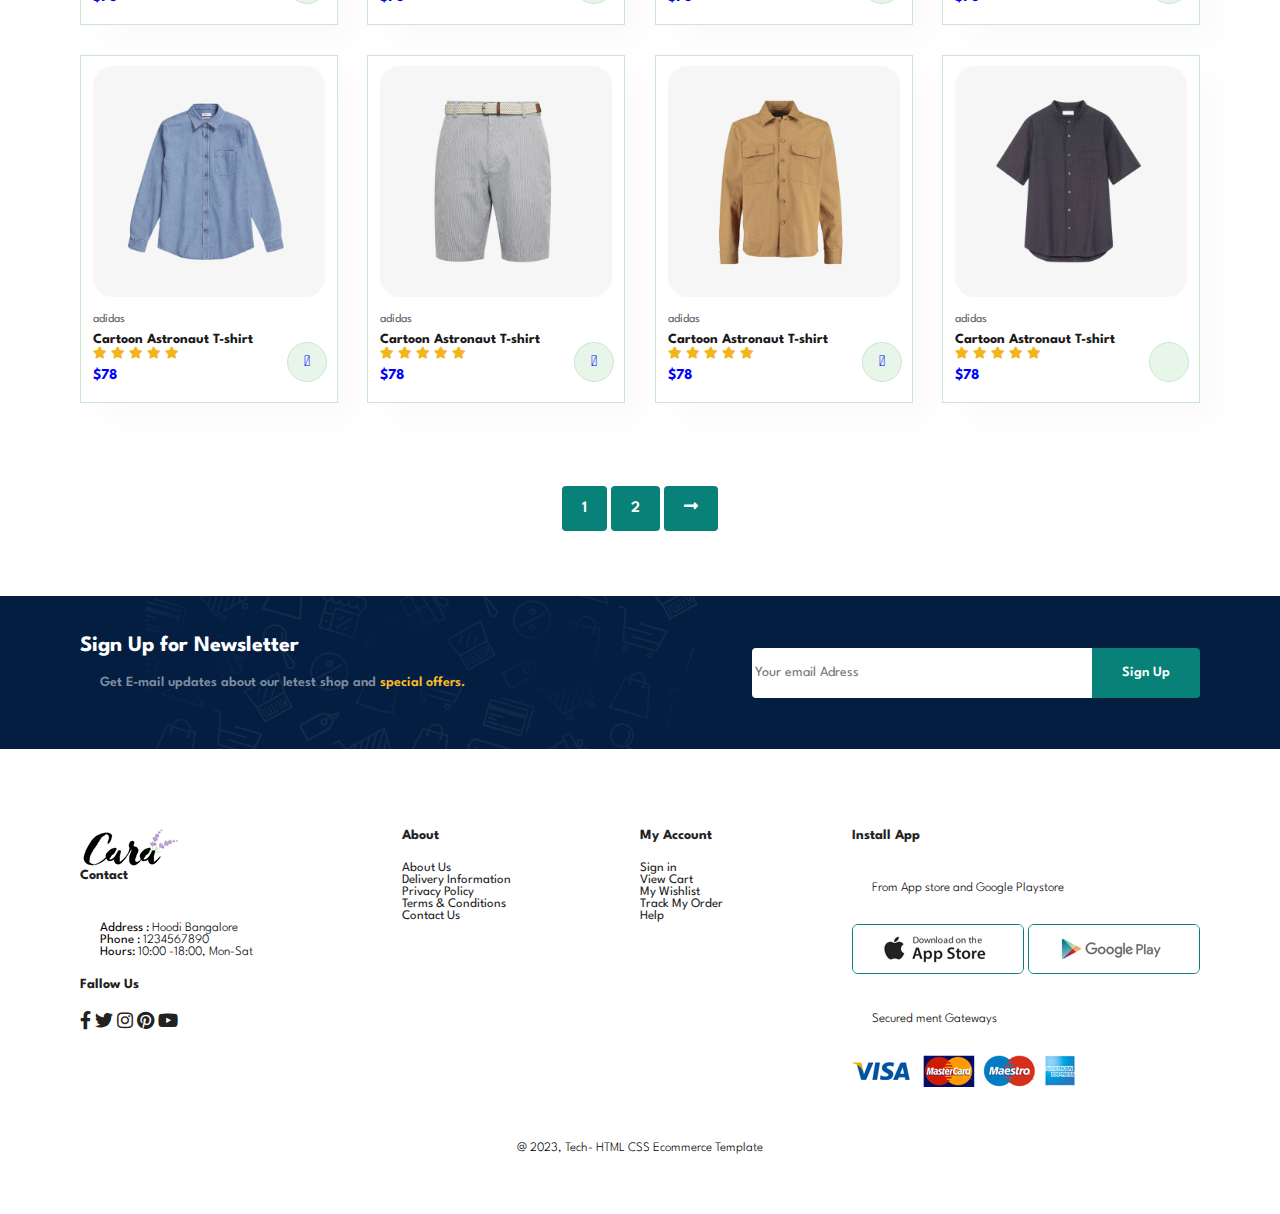
<file: shop.html>
<!DOCTYPE html>
<html lang="en">

    <head>
        <meta charset="UTF-8">
        <meta http-equiv="X-UA-Compatible" content="IE=edge">
        <meta name="viewport" content="width=device-width, initial-scale=1.0">
        <title>Ecommerce website</title>
        <link rel="stylesheet" href="https://use.fontawesome.com/releases/v5.15.4/css/all.css"/>
        <!-- <link rel="stylesheet" href="https://cdnjs.cloudflare.com/ajax/libs/font-awesome/5.15.4/css/all.min.css"> -->
        

        

        <link rel="stylesheet" href="style.css">
    </head>

    <body>
        <section id="header">
            <a href="#"><img src="logo.png" class="logo" alt=""></a>
            <div>
                <ul id="navbar">
                    <li><a   href="index.html">Home</a></li>
                    <li><a class="active" href="shop.html">Shop</a></li>
                    <li><a  href="blog.html">Blog</a></li>
                    <li><a  href="about.html">About</a></li>
                    <li><a  href="contact.html">Contact</a></li>
                    <li id="lg-bag"><a  href="cart.html"><i class="fas fa-shopping-bag"></i></a></li>
                    <a href="#" id="close"><i class="fas fa-times"></i>
                    </a>

                </ul>
            </div>
            <div id="mobile">
               <a href="cart.html"><i class="fas fa-shopping-bag"></i></a>
               <i id="bar" class="fas fa-outdent"></i>


            </div>
        </section>

        <section id="page-header">
            <h2>#stayhome</h2>
            <p>save more with cupons & upto 70% off</p>
        </section>

       

        <section id="product1" class="section-p1">
           
            <div class="pro-container">
                <div class="pro" onclick="window.location.href='sproduct.html';">
                    <img src="f1.jpg" alt="">
                    <div class="des">
                        <span>adidas</span>
                        <h5>Cartoon Astronaut T-shirt</h5>
                        <div class="star">
                            <i class="fas fa-star"></i>
                            <i class="fas fa-star"></i>
                            <i class="fas fa-star"></i>
                            <i class="fas fa-star"></i>
                            <i class="fas fa-star"></i>
                        </div>
                        <h4>$78</h4>
                    </div>
                    <a href="#"><i class="fal fa-shopping-cart cart"></i></a>
                </div>
                <div class="pro">
                    <img src="f2.jpg" alt="">
                    <div class="des">
                        <span>adidas</span>
                        <h5>Cartoon Astronaut T-shirt</h5>
                        <div class="star">
                            <i class="fas fa-star"></i>
                            <i class="fas fa-star"></i>
                            <i class="fas fa-star"></i>
                            <i class="fas fa-star"></i>
                            <i class="fas fa-star"></i>
                        </div>
                        <h4>$78</h4>
                    </div>
                    <a href="#"><i class="fal fa-shopping-cart cart"></i></a>
                </div>
                <div class="pro">
                    <img src="f3.jpg" alt="">
                    <div class="des">
                        <span>adidas</span>
                        <h5>Cartoon Astronaut T-shirt</h5>
                        <div class="star">
                            <i class="fas fa-star"></i>
                            <i class="fas fa-star"></i>
                            <i class="fas fa-star"></i>
                            <i class="fas fa-star"></i>
                            <i class="fas fa-star"></i>
                        </div>
                        <h4>$78</h4>
                    </div>
                    <a href="#"><i class="fal fa-shopping-cart cart"></i></a>

                </div><div class="pro">
                    <img src="f4.jpg" alt="">
                    <div class="des">
                        <span>adidas</span>
                        <h5>Cartoon Astronaut T-shirt</h5>
                        <div class="star">
                            <i class="fas fa-star"></i>
                            <i class="fas fa-star"></i>
                            <i class="fas fa-star"></i>
                            <i class="fas fa-star"></i>
                            <i class="fas fa-star"></i>
                        </div>
                        <h4>$78</h4>
                    </div>
                    <a href="#"><i class="fal fa-shopping-cart cart"></i></a>
                </div>
                <div class="pro">
                    <img src="f5.jpg" alt="">
                    <div class="des">
                        <span>adidas</span>
                        <h5>Cartoon Astronaut T-shirt</h5>
                        <div class="star">
                            <i class="fas fa-star"></i>
                            <i class="fas fa-star"></i>
                            <i class="fas fa-star"></i>
                            <i class="fas fa-star"></i>
                            <i class="fas fa-star"></i>
                        </div>
                        <h4>$78</h4>
                    </div>
                    <a href="#"><i class="fal fa-shopping-cart cart"></i></a>
               </div>
               <div class="pro">
                    <img src="f6.jpg" alt="">
                    <div class="des">
                        <span>adidas</span>
                        <h5>Cartoon Astronaut T-shirt</h5>
                        <div class="star">
                            <i class="fas fa-star"></i>
                            <i class="fas fa-star"></i>
                            <i class="fas fa-star"></i>
                            <i class="fas fa-star"></i>
                            <i class="fas fa-star"></i>
                        </div>
                        <h4>$78</h4>
                    </div>
                    <a href="#"><i class="fal fa-shopping-cart cart"></i></a>
                </div>
                <div class="pro">
                    <img src="f7.jpg" alt="">
                    <div class="des">
                        <span>adidas</span>
                        <h5>Cartoon Astronaut T-shirt</h5>
                        <div class="star">
                            <i class="fas fa-star"></i>
                            <i class="fas fa-star"></i>
                            <i class="fas fa-star"></i>
                            <i class="fas fa-star"></i>
                            <i class="fas fa-star"></i>
                        </div>
                        <h4>$78</h4>
                    </div>
                    <a href="#"><i class="fal fa-shopping-cart cart"></i></a>
                </div>
                <div class="pro">
                    <img src="f8.jpg" alt="">
                    <div class="des">
                        <span>adidas</span>
                        <h5>Cartoon Astronaut T-shirt</h5>
                        <div class="star">
                            <i class="fas fa-star"></i>
                            <i class="fas fa-star"></i>
                            <i class="fas fa-star"></i>
                            <i class="fas fa-star"></i>
                            <i class="fas fa-star"></i>
                        </div>
                        <h4>$78</h4>
                    </div>
                    <a href="#"><i class="fas fa-shopping-cart cart"></i></a>
               </div>
           
                <div class="pro">
                    <img src="n1.jpg" alt="">
                    <div class="des">
                        <span>adidas</span>
                        <h5>Cartoon Astronaut T-shirt</h5>
                        <div class="star">
                            <i class="fas fa-star"></i>
                            <i class="fas fa-star"></i>
                            <i class="fas fa-star"></i>
                            <i class="fas fa-star"></i>
                            <i class="fas fa-star"></i>
                        </div>
                        <h4>$78</h4>
                    </div>
                    <a href="#"><i class="fal fa-shopping-cart cart"></i></a>
                </div>
                <div class="pro">
                    <img src="n2.jpg" alt="">
                    <div class="des">
                        <span>adidas</span>
                        <h5>Cartoon Astronaut T-shirt</h5>
                        <div class="star">
                            <i class="fas fa-star"></i>
                            <i class="fas fa-star"></i>
                            <i class="fas fa-star"></i>
                            <i class="fas fa-star"></i>
                            <i class="fas fa-star"></i>
                        </div>
                        <h4>$78</h4>
                    </div>
                    <a href="#"><i class="fal fa-shopping-cart cart"></i></a>
                </div>
                <div class="pro">
                    <img src="n3.jpg" alt="">
                    <div class="des">
                        <span>adidas</span>
                        <h5>Cartoon Astronaut T-shirt</h5>
                        <div class="star">
                            <i class="fas fa-star"></i>
                            <i class="fas fa-star"></i>
                            <i class="fas fa-star"></i>
                            <i class="fas fa-star"></i>
                            <i class="fas fa-star"></i>
                        </div>
                        <h4>$78</h4>
                    </div>
                    <a href="#"><i class="fal fa-shopping-cart cart"></i></a>
                </div>
                <div class="pro">
                    <img src="n4.jpg" alt="">
                    <div class="des">
                        <span>adidas</span>
                        <h5>Cartoon Astronaut T-shirt</h5>
                        <div class="star">
                            <i class="fas fa-star"></i>
                            <i class="fas fa-star"></i>
                            <i class="fas fa-star"></i>
                            <i class="fas fa-star"></i>
                            <i class="fas fa-star"></i>
                        </div>
                        <h4>$78</h4>
                    </div>
                    <a href="#"><i class="fal fa-shopping-cart cart"></i></a>
                </div>
                <div class="pro">
                    <img src="n5.jpg" alt="">
                    <div class="des">
                        <span>adidas</span>
                        <h5>Cartoon Astronaut T-shirt</h5>
                        <div class="star">
                            <i class="fas fa-star"></i>
                            <i class="fas fa-star"></i>
                            <i class="fas fa-star"></i>
                            <i class="fas fa-star"></i>
                            <i class="fas fa-star"></i>
                        </div>
                        <h4>$78</h4>
                    </div>
                    <a href="#"><i class="fal fa-shopping-cart cart"></i></a>
               </div>
               <div class="pro">
                    <img src="n6.jpg" alt="">
                    <div class="des">
                        <span>adidas</span>
                        <h5>Cartoon Astronaut T-shirt</h5>
                        <div class="star">
                            <i class="fas fa-star"></i>
                            <i class="fas fa-star"></i>
                            <i class="fas fa-star"></i>
                            <i class="fas fa-star"></i>
                            <i class="fas fa-star"></i>
                        </div>
                        <h4>$78</h4>
                    </div>
                    <a href="#"><i class="fal fa-shopping-cart cart"></i></a>
                </div>
                <div class="pro">
                    <img src="n7.jpg" alt="">
                    <div class="des">
                        <span>adidas</span>
                        <h5>Cartoon Astronaut T-shirt</h5>
                        <div class="star">
                            <i class="fas fa-star"></i>
                            <i class="fas fa-star"></i>
                            <i class="fas fa-star"></i>
                            <i class="fas fa-star"></i>
                            <i class="fas fa-star"></i>
                        </div>
                        <h4>$78</h4>
                    </div>
                    <a href="#"><i class="fal fa-shopping-cart cart"></i></a>
                </div>
                <div class="pro">
                    <img src="n8.jpg" alt="">
                    <div class="des">
                        <span>adidas</span>
                        <h5>Cartoon Astronaut T-shirt</h5>
                        <div class="star">
                            <i class="fas fa-star"></i>
                            <i class="fas fa-star"></i>
                            <i class="fas fa-star"></i>
                            <i class="fas fa-star"></i>
                            <i class="fas fa-star"></i>
                        </div>
                        <h4>$78</h4>
                    </div>
                    <a href="#"><i class="fa fa-shopping-cart cart"></i></a>

                </div>
                
            </div>
        </section>

        <section id="pagination" class="section-p1">
            <a href="#">1</a>
            <a href="#">2</a>
            <a href="#"><i class="fas fa-long-arrow-alt-right"></i></a>
            
        </section>

        <section id="newsletter" class="section-p1 section-m1">
            <div class="newstext">
                <h4>Sign Up for Newsletter</h4>
                <p>Get E-mail updates about our letest shop and <span>special offers.</span></p>
            </div>
            <div class="form">
                <input type="text" placeholder="Your email Adress">
                <button class="normal">Sign Up</button>
            </div>
        </section>

        <footer class="section-p1">
            <div class="col">
                <img src="logo.png" alt="">
                <h4 class="mt-4">Contact</h4>
                <p> <strong>Address :</strong> Hoodi Bangalore <br>
                <strong>Phone :</strong> 1234567890 <br>
                <strong>Hours:</strong> 10:00 -18:00, Mon-Sat</p>
                <div class="follow">
                    <h4>Fallow Us</h4>
                    <div class="icon">
                        <a href=""><i class="fab fa-facebook-f"></i></a>
                        <a href=""><i class="fab fa-twitter"></i></a>
                        <a href=""><i class="fab fa-instagram"></i></a>
                        <a href=""><i class="fab fa-pinterest"></i></a>
                        <a href=""><i class="fab fa-youtube"></i></a>
                    </div>
                </div>
            </div>

            <div class="col">
                <h4>About</h4>
                <a href="#">About Us</a>
                <a href="#">Delivery Information</a>
                <a href="#">Privacy Policy</a>
                <a href="#">Terms & Conditions</a>
                <a href="#">Contact Us</a>
            </div>
            
            <div class="col">
                <h4>My Account</h4>
                <a href="#">Sign in</a>
                <a href="#">View Cart</a>
                <a href="#">My Wishlist</a>
                <a href="#">Track My Order</a>
                <a href="#">Help</a>
            </div>

            <div class="col install">
                <h4>Install App</h4>
                <p>From App store and Google Playstore</p>
                <div class="row">
                    <img src="app.jpg" alt="">
                    <img src="play.jpg" alt="">
                </div>
                <p>Secured ment Gateways</p>
                <img src="pay.png" alt="">
            </div>
            <div class="copyright">
                <p>@ 2023, Tech- HTML CSS Ecommerce Template</p>
            </div>
        </footer>

        <script src="script.js"></script>
       

    </body>

</html>
</file>
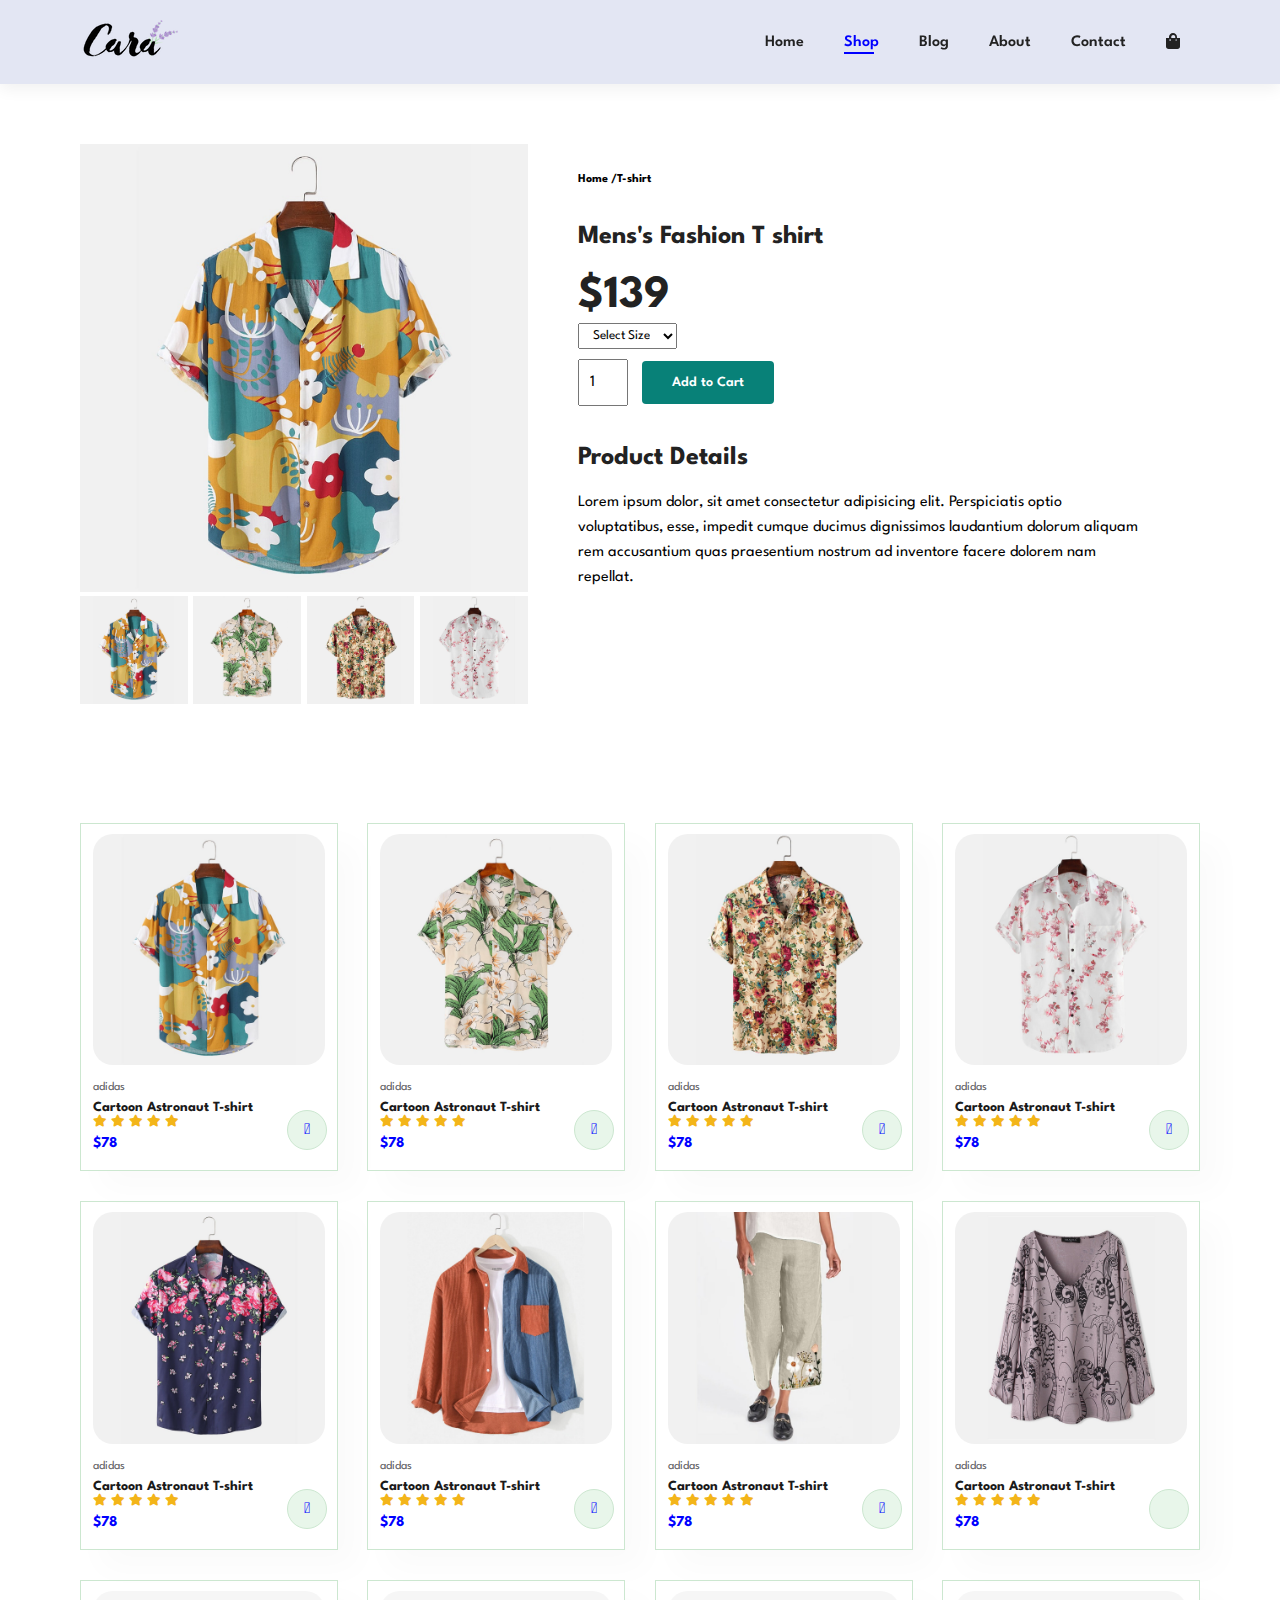
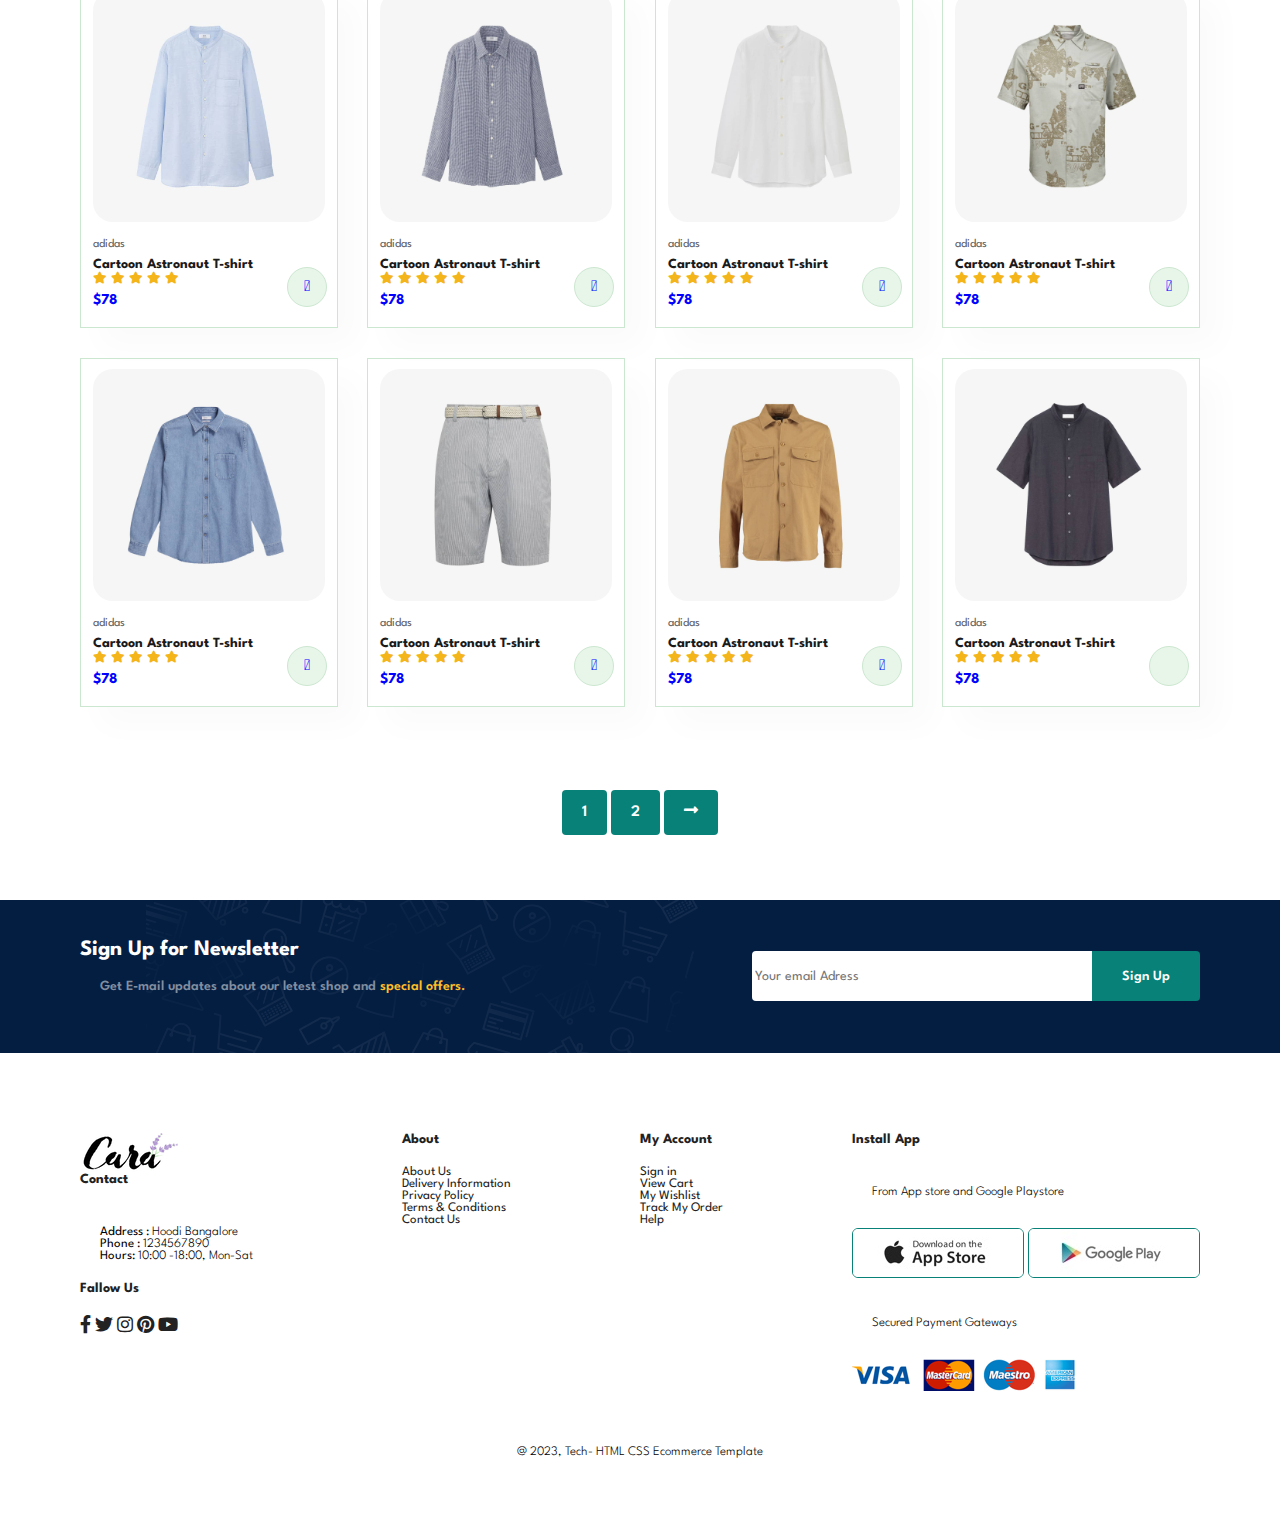
<file: sproduct.html>
<!DOCTYPE html>
<html lang="en">

    <head>
        <meta charset="UTF-8">
        <meta http-equiv="X-UA-Compatible" content="IE=edge">
        <meta name="viewport" content="width=device-width, initial-scale=1.0">
        <title>Ecommerce website</title>
        <link rel="stylesheet" href="https://use.fontawesome.com/releases/v5.15.4/css/all.css"/>
        <!-- <link rel="stylesheet" href="https://cdnjs.cloudflare.com/ajax/libs/font-awesome/5.15.4/css/all.min.css"> -->
        

        

        <link rel="stylesheet" href="style.css">
    </head>

    <body>
        <section id="header">
            <a href="#"><img src="logo.png" class="logo" alt=""></a>
            <div>
                <ul id="navbar">
                    <li><a   href="index.html">Home</a></li>
                    <li><a class="active" href="shop.html">Shop</a></li>
                    <li><a  href="blog.html">Blog</a></li>
                    <li><a  href="about.html">About</a></li>
                    <li><a  href="contact.html">Contact</a></li>
                    <li id="lg-bag"><a  href="cart.html"><i class="fas fa-shopping-bag"></i></a></li>
                    <a href="#" id="close"><i class="fas fa-times"></i>
                    </a>

                </ul>
            </div>
            <div id="mobile">
               <a href="cart.html"><i class="fas fa-shopping-bag"></i></a>
               <i id="bar" class="fas fa-outdent"></i>


            </div>
        </section>

        <section id="prodetails" class="section-p1">
            <div class="single-pro-image">
              <img src="f1.jpg" width="100%" id="MainImg">
           
            <div class="small-img-group">
                <div class="small-img-col">
                    <img src="f1.jpg" width="100%" class="small-img" alt="">
                </div>
                <div class="small-img-col">
                    <img src="f2.jpg" width="100%" class="small-img" alt="">
                </div>
                <div class="small-img-col">
                    <img src="f3.jpg" width="100%" class="small-img" alt="">
                </div>
                <div class="small-img-col">
                    <img src="f4.jpg" width="100%" class="small-img" alt="">
                </div>
            </div>
           </div> 

           <div class="single-pro-details">
            <h6>Home /T-shirt</h6>
            <h4>Mens's Fashion T shirt</h4>
            <h2>$139</h2>
            <select>
                <option>Select Size</option>
                <option>Small</option>
                <option>Medium</option>
                <option>Large</option>
                <option>XL</option>
                <option>XXL</option>
            </select>
            <input type="number" value="1">
            <button class="normal">Add to Cart</button>
            <h4>Product Details</h4>
            <span>Lorem ipsum dolor, sit amet consectetur adipisicing elit. Perspiciatis optio voluptatibus, esse, impedit cumque ducimus dignissimos laudantium dolorum aliquam rem accusantium quas praesentium nostrum ad inventore facere dolorem nam repellat.</span>
           </div>
        </section>

    
        <section id="product1" class="section-p1">
           
            <div class="pro-container">
                <div class="pro">
                    <img src="f1.jpg" alt="">
                    <div class="des">
                        <span>adidas</span>
                        <h5>Cartoon Astronaut T-shirt</h5>
                        <div class="star">
                            <i class="fas fa-star"></i>
                            <i class="fas fa-star"></i>
                            <i class="fas fa-star"></i>
                            <i class="fas fa-star"></i>
                            <i class="fas fa-star"></i>
                        </div>
                        <h4>$78</h4>
                    </div>
                    <a href="#"><i class="fal fa-shopping-cart cart"></i></a>
                </div>
                <div class="pro">
                    <img src="f2.jpg" alt="">
                    <div class="des">
                        <span>adidas</span>
                        <h5>Cartoon Astronaut T-shirt</h5>
                        <div class="star">
                            <i class="fas fa-star"></i>
                            <i class="fas fa-star"></i>
                            <i class="fas fa-star"></i>
                            <i class="fas fa-star"></i>
                            <i class="fas fa-star"></i>
                        </div>
                        <h4>$78</h4>
                    </div>
                    <a href="#"><i class="fal fa-shopping-cart cart"></i></a>
                </div>
                <div class="pro">
                    <img src="f3.jpg" alt="">
                    <div class="des">
                        <span>adidas</span>
                        <h5>Cartoon Astronaut T-shirt</h5>
                        <div class="star">
                            <i class="fas fa-star"></i>
                            <i class="fas fa-star"></i>
                            <i class="fas fa-star"></i>
                            <i class="fas fa-star"></i>
                            <i class="fas fa-star"></i>
                        </div>
                        <h4>$78</h4>
                    </div>
                    <a href="#"><i class="fal fa-shopping-cart cart"></i></a>

                </div><div class="pro">
                    <img src="f4.jpg" alt="">
                    <div class="des">
                        <span>adidas</span>
                        <h5>Cartoon Astronaut T-shirt</h5>
                        <div class="star">
                            <i class="fas fa-star"></i>
                            <i class="fas fa-star"></i>
                            <i class="fas fa-star"></i>
                            <i class="fas fa-star"></i>
                            <i class="fas fa-star"></i>
                        </div>
                        <h4>$78</h4>
                    </div>
                    <a href="#"><i class="fal fa-shopping-cart cart"></i></a>
                </div>
                <div class="pro">
                    <img src="f5.jpg" alt="">
                    <div class="des">
                        <span>adidas</span>
                        <h5>Cartoon Astronaut T-shirt</h5>
                        <div class="star">
                            <i class="fas fa-star"></i>
                            <i class="fas fa-star"></i>
                            <i class="fas fa-star"></i>
                            <i class="fas fa-star"></i>
                            <i class="fas fa-star"></i>
                        </div>
                        <h4>$78</h4>
                    </div>
                    <a href="#"><i class="fal fa-shopping-cart cart"></i></a>
               </div>
               <div class="pro">
                    <img src="f6.jpg" alt="">
                    <div class="des">
                        <span>adidas</span>
                        <h5>Cartoon Astronaut T-shirt</h5>
                        <div class="star">
                            <i class="fas fa-star"></i>
                            <i class="fas fa-star"></i>
                            <i class="fas fa-star"></i>
                            <i class="fas fa-star"></i>
                            <i class="fas fa-star"></i>
                        </div>
                        <h4>$78</h4>
                    </div>
                    <a href="#"><i class="fal fa-shopping-cart cart"></i></a>
                </div>
                <div class="pro">
                    <img src="f7.jpg" alt="">
                    <div class="des">
                        <span>adidas</span>
                        <h5>Cartoon Astronaut T-shirt</h5>
                        <div class="star">
                            <i class="fas fa-star"></i>
                            <i class="fas fa-star"></i>
                            <i class="fas fa-star"></i>
                            <i class="fas fa-star"></i>
                            <i class="fas fa-star"></i>
                        </div>
                        <h4>$78</h4>
                    </div>
                    <a href="#"><i class="fal fa-shopping-cart cart"></i></a>
                </div>
                <div class="pro">
                    <img src="f8.jpg" alt="">
                    <div class="des">
                        <span>adidas</span>
                        <h5>Cartoon Astronaut T-shirt</h5>
                        <div class="star">
                            <i class="fas fa-star"></i>
                            <i class="fas fa-star"></i>
                            <i class="fas fa-star"></i>
                            <i class="fas fa-star"></i>
                            <i class="fas fa-star"></i>
                        </div>
                        <h4>$78</h4>
                    </div>
                    <a href="#"><i class="fas fa-shopping-cart cart"></i></a>
               </div>
           
                <div class="pro">
                    <img src="n1.jpg" alt="">
                    <div class="des">
                        <span>adidas</span>
                        <h5>Cartoon Astronaut T-shirt</h5>
                        <div class="star">
                            <i class="fas fa-star"></i>
                            <i class="fas fa-star"></i>
                            <i class="fas fa-star"></i>
                            <i class="fas fa-star"></i>
                            <i class="fas fa-star"></i>
                        </div>
                        <h4>$78</h4>
                    </div>
                    <a href="#"><i class="fal fa-shopping-cart cart"></i></a>
                </div>
                <div class="pro">
                    <img src="n2.jpg" alt="">
                    <div class="des">
                        <span>adidas</span>
                        <h5>Cartoon Astronaut T-shirt</h5>
                        <div class="star">
                            <i class="fas fa-star"></i>
                            <i class="fas fa-star"></i>
                            <i class="fas fa-star"></i>
                            <i class="fas fa-star"></i>
                            <i class="fas fa-star"></i>
                        </div>
                        <h4>$78</h4>
                    </div>
                    <a href="#"><i class="fal fa-shopping-cart cart"></i></a>
                </div>
                <div class="pro">
                    <img src="n3.jpg" alt="">
                    <div class="des">
                        <span>adidas</span>
                        <h5>Cartoon Astronaut T-shirt</h5>
                        <div class="star">
                            <i class="fas fa-star"></i>
                            <i class="fas fa-star"></i>
                            <i class="fas fa-star"></i>
                            <i class="fas fa-star"></i>
                            <i class="fas fa-star"></i>
                        </div>
                        <h4>$78</h4>
                    </div>
                    <a href="#"><i class="fal fa-shopping-cart cart"></i></a>
                </div>
                <div class="pro">
                    <img src="n4.jpg" alt="">
                    <div class="des">
                        <span>adidas</span>
                        <h5>Cartoon Astronaut T-shirt</h5>
                        <div class="star">
                            <i class="fas fa-star"></i>
                            <i class="fas fa-star"></i>
                            <i class="fas fa-star"></i>
                            <i class="fas fa-star"></i>
                            <i class="fas fa-star"></i>
                        </div>
                        <h4>$78</h4>
                    </div>
                    <a href="#"><i class="fal fa-shopping-cart cart"></i></a>
                </div>
                <div class="pro">
                    <img src="n5.jpg" alt="">
                    <div class="des">
                        <span>adidas</span>
                        <h5>Cartoon Astronaut T-shirt</h5>
                        <div class="star">
                            <i class="fas fa-star"></i>
                            <i class="fas fa-star"></i>
                            <i class="fas fa-star"></i>
                            <i class="fas fa-star"></i>
                            <i class="fas fa-star"></i>
                        </div>
                        <h4>$78</h4>
                    </div>
                    <a href="#"><i class="fal fa-shopping-cart cart"></i></a>
               </div>
               <div class="pro">
                    <img src="n6.jpg" alt="">
                    <div class="des">
                        <span>adidas</span>
                        <h5>Cartoon Astronaut T-shirt</h5>
                        <div class="star">
                            <i class="fas fa-star"></i>
                            <i class="fas fa-star"></i>
                            <i class="fas fa-star"></i>
                            <i class="fas fa-star"></i>
                            <i class="fas fa-star"></i>
                        </div>
                        <h4>$78</h4>
                    </div>
                    <a href="#"><i class="fal fa-shopping-cart cart"></i></a>
                </div>
                <div class="pro">
                    <img src="n7.jpg" alt="">
                    <div class="des">
                        <span>adidas</span>
                        <h5>Cartoon Astronaut T-shirt</h5>
                        <div class="star">
                            <i class="fas fa-star"></i>
                            <i class="fas fa-star"></i>
                            <i class="fas fa-star"></i>
                            <i class="fas fa-star"></i>
                            <i class="fas fa-star"></i>
                        </div>
                        <h4>$78</h4>
                    </div>
                    <a href="#"><i class="fal fa-shopping-cart cart"></i></a>
                </div>
                <div class="pro">
                    <img src="n8.jpg" alt="">
                    <div class="des">
                        <span>adidas</span>
                        <h5>Cartoon Astronaut T-shirt</h5>
                        <div class="star">
                            <i class="fas fa-star"></i>
                            <i class="fas fa-star"></i>
                            <i class="fas fa-star"></i>
                            <i class="fas fa-star"></i>
                            <i class="fas fa-star"></i>
                        </div>
                        <h4>$78</h4>
                    </div>
                    <a href="#"><i class="fa fa-shopping-cart cart"></i></a>

                </div>
                
            </div>
        </section>

        <section id="pagination" class="section-p1">
            <a href="#">1</a>
            <a href="#">2</a>
            <a href="#"><i class="fas fa-long-arrow-alt-right"></i></a>
            
        </section>

        <section id="newsletter" class="section-p1 section-m1">
            <div class="newstext">
                <h4>Sign Up for Newsletter</h4>
                <p>Get E-mail updates about our letest shop and <span>special offers.</span></p>
            </div>
            <div class="form">
                <input type="text" placeholder="Your email Adress">
                <button class="normal">Sign Up</button>
            </div>
        </section>

        <footer class="section-p1">
            <div class="col">
                <img src="logo.png" alt="">
                <h4 class="mt-4">Contact</h4>
                <p> <strong>Address :</strong> Hoodi Bangalore <br>
                <strong>Phone :</strong> 1234567890 <br>
                <strong>Hours:</strong> 10:00 -18:00, Mon-Sat</p>
                <div class="follow">
                    <h4>Fallow Us</h4>
                    <div class="icon">
                        <a href=""><i class="fab fa-facebook-f"></i></a>
                        <a href=""><i class="fab fa-twitter"></i></a>
                        <a href=""><i class="fab fa-instagram"></i></a>
                        <a href=""><i class="fab fa-pinterest"></i></a>
                        <a href=""><i class="fab fa-youtube"></i></a>
                    </div>
                </div>
            </div>

            <div class="col">
                <h4>About</h4>
                <a href="#">About Us</a>
                <a href="#">Delivery Information</a>
                <a href="#">Privacy Policy</a>
                <a href="#">Terms & Conditions</a>
                <a href="#">Contact Us</a>
            </div>
            
            <div class="col">
                <h4>My Account</h4>
                <a href="#">Sign in</a>
                <a href="#">View Cart</a>
                <a href="#">My Wishlist</a>
                <a href="#">Track My Order</a>
                <a href="#">Help</a>
            </div>

            <div class="col install">
                <h4>Install App</h4>
                <p>From App store and Google Playstore</p>
                <div class="row">
                    <img src="app.jpg" alt="">
                    <img src="play.jpg" alt="">
                </div>
                <p>Secured Payment Gateways</p>
                <img src="pay.png" alt="">
            </div>
            <div class="copyright">
                <p>@ 2023, Tech- HTML CSS Ecommerce Template</p>
            </div>
        </footer>

        <script>
            var MainImg = document.getElementById("MainImg");
            var smallimg = document.getElementsByClassName("small-img");

            smallimg[0].onclick = function(){
                MainImg.src = smallimg[0].src;
            }
            smallimg[1].onclick = function(){
                MainImg.src = smallimg[1].src;
            }
            smallimg[2].onclick = function(){
                MainImg.src = smallimg[2].src;
            }
            smallimg[3].onclick = function(){
                MainImg.src = smallimg[3].src;
            }
        </script>

        <script src="script.js"></script>
       

    </body>

</html>
</file>
<file: SEMTEC/style.css>
/* styles.css */

/* Center the entire page content */
body, html {
    height: auto;
    margin: 0;
    padding: 0;
    display: flex;
    flex-direction: column;
    align-items: center;
    justify-content: center;
}

/* Center the header image */
header {
    text-align: center;
}

.centered-image {
    max-width: 300px; /* Set the maximum width of the image */
    display: block; /* Center the image horizontally */
    margin: 0 auto; /* Center the image horizontally */
}

/* Center the image section content */
.image-section {
    text-align: center;
    margin-top: 20px; /* Add space between header and section if needed */
}
.semtecbig-image{
    width: 100%; /* Set the image width to 100% */
    object-fit: cover; /* Ensure the image covers the available space */
}

.centered-content {
    display: inline-block;
    text-align: left;
    position: relative;
}

/* Style for the text on the right side bottom */
.image-text {
    position: absolute;
    bottom: 20px;
    right: 20px;
    font-size: 32px;
    font-weight: bold;
    color: #d4d3d3;
    text-shadow: 2px 2px 5px rgba(0, 0, 0, 0.5);
    font-family: 'Lucida Sans', 'Lucida Sans Regular', 'Lucida Grande', 'Lucida Sans Unicode', Geneva, Verdana, sans-serif;
    white-space: nowrap;
}



/* Center the heading and add top margin */
.centered-heading {
    text-align: center;
    margin-top: 20px; /* Adjust the margin as needed */
}

/* Style for the custom heading */
.custom-heading {
    font-size: 25px; /* Medium size */
    font-weight: bold;
    text-decoration: underline;
    font-family: 'Franklin Gothic Medium', 'Arial Narrow', Arial, sans-serif;
}



/* Submit BOM */


/* Style for the column container */
.columns {
    display: flex;
    justify-content: space-between;
    padding: 20px;
}

/* Style for individual columns */
.column {
    flex: 1;
    padding-left: 20px; /* Space around the columns */
    border-radius: 10px; /* Rounded border for the columns */
}

/* Style for individual boxes */
.box {
    border: 2px solid #0418f6; /* Blue border */
    border-radius: 20px; /* Rounded border for the boxes */
    text-align: center;
    padding-left: 10px;
    padding-right: 10px;
    padding-top: 50px;
    padding-bottom: 50px;
    margin-bottom: 20px; /* Space between boxes */
    position: relative;
}

/* Style for box icons */
.icon {
    position: absolute;
    top: -20px;
    left: 50%;
    transform: translateX(-50%);
    background-color: #0418f6; /* Blue background for icons */
    color: #fff; /* Text color of icons */
    width: 40px; /* Width of the rounded icon */
    height: 40px; /* Height of the rounded icon */
    border-radius: 50%; /* Make the icon round */
    display: flex;
    justify-content: center;
    align-items: center;
    font-weight: bold;
    font-size: 20px;
}

/* Style for box text */
.box-text {
    font-weight: bold;
    font-family: 'Franklin Gothic Medium', 'Arial Narrow', Arial, sans-serif;

}

/* Style for small heading */
.small-heading {
    font-weight: bold;
    text-decoration: underline;
    text-align: center;
    margin-top: 100px;
    margin-bottom: 50px;
    font-family: 'Franklin Gothic Medium', 'Arial Narrow', Arial, sans-serif;

}

/* Style for box link */
.box-link {
    text-decoration: none;
    color: #000305; /* Blue color for links */
}

/* Style for upload input */
.upload-input {
    display: none; /* Hide the file input initially */
}



/* Footer */
/* Style for the footer */
.footer {
    display: flex;
    justify-content: space-between;
    color: white;
    padding: 20px;
    width: 100%;
    margin-top: -70px;
  
}

/* Style for footer columns */
.footer-column {
    flex: 1;
    text-align: center;
}


/* Style for social icons */
.social-icons {
    list-style: none;
    padding: 0px;
    align-items: start;
}

.social-icons li {
 
    margin-left: -20px;
}

.social-icons img {
    width: 50px;
    height: 50px;
}

/* Style for QR code */
.social-column img {
    max-width: 20%;
    height: auto;
    margin-right: -100px;
    
}
.qr {
   width: 70px; /* Adjust the size of the QR code image */
    height: auto;
    margin-top: -500px;
    margin-left: 100px;
}


/* Mobile-first responsive design */

/* Apply a mobile-first approach with a media query */
@media (min-width: 768px) {
    /* Adjust styles for screens wider than 768px */
  
    /* Center the header image */
    .centered-image {
      display: 100%;
      margin: 0 auto;
    }
  
    /* Increase font size for the heading */
    .custom-heading {
      font-size: 36px;
    }
  
    /* Make columns responsive */
    .columns {
      display: flex;
      flex-wrap: wrap;
      justify-content: space-between;
    }
  
    .column {
      width: 30%; /* Adjust this value as needed */
      margin-bottom: 20px;
    }
  }
  
  /* Add more media queries for larger screens if necessary */
  
  /* General styles for all screen sizes */
  
  /* Ensure images are responsive */
  img {
    max-width: 100%;
    height: auto;
  }
  
  /* Add some padding and spacing for better readability on smaller screens */
  body {
    padding: 20px;
  }
  
  /* Define responsive font sizes */
  @media (max-width: 768px) {
    .custom-heading {
      font-size: 24px;
    }
  }
  
  /* Style the footer for different screen sizes */
  .footer {
    color: #fff;
    padding: 20px;
  }
  
  .social-icons li {
    display: inline-block;
    margin: auto;
  }
  
  /* Adjust the size of the QR code in the footer */
  .footer-column img {
    max-width: 20%;
    height: auto;
  }
</file>
<file: style.css>
@import url('https://fonts.googleapis.com/css2?family=Spartan:wght@100;200;300;400;500;600;700;800;900&display=swap');

*{
    margin: 0;
    padding: 0;
    box-sizing: border-box;
    font-family: 'Spartan',sans-serif;
}
h1{
    font-size: 50px;
    line-height: 64px;
    color: #222;
}
h2{
    font-size: 46px;
    line-height: 54px;
    color:#222
}

h4{
    font-size: 20px;
    color: #222;
}
h6{
    font-size: 20px;
    font-size: 12px;
}
p{
    font-weight: 300;
    font-size: 12px;
    padding: 20px;
}
.section-p1{
    padding: 40px 80px;
}
.section-m1{
    margin: 40px 0;
}

button.normal{
    font-size: 14px;
    font-weight: 600;
    padding: 15px 30px;
    color:#000;
    background-color: #fff;
    border-radius: 4px;
    cursor: pointer;
    border: none;
    transition: 0.2s;
    outline: none;
}
button.white{
    font-size: 13px;
    font-weight: 600;
    padding: 11px 18px;
    color:#fff;
    background-color:transparent;
    border: 1px solid #fff;
    cursor: pointer;
    border: none;
    transition: 0.2s;
}
body{
    width:100%;
}

/* Header Start */

#header{
    display:flex;
    align-items: center;
    justify-content: space-between;
    padding: 20px 80px;
    background: #E3E6F3;
    box-shadow: 0 5px 15px rgba(0,0,0,0.06);
    z-index: 999;
    position: sticky;
    left: 0;
    top: 0;
}
#navbar{
    display: flex;
    align-items: center;
    justify-content: center;
}
#navbar li{
    list-style: none;
    padding:0 20px;
    position: relative;
}
#navbar li a{
    text-decoration: none;
    color: #222;
    font-weight: 600;
    font-size: 16px;
    transition: 0.3s ease;
}
#navbar li a:hover{
    color:blue;
}
#navbar li a:hover,
#navbar li a.active{
    color:blue;
}
#navbar li a.active::after,
#navbar li a:hover::after{
    content: "";
    width: 30px;
    height: 2px;
    background: blue;
    position: absolute;
    left: 20px;
    bottom: -4px;
}

#mobile {
    display: none;
    align-items: center;
}

#close {
    display: none;
}

/* Home Page */
#hero{
    background-image:url("hero4.png");
    height: 90vh;
    width: 100%;
    background-size: cover;
    background-position: top 25% right 0;
    padding: 0 80px;
    display: flex;
    flex-direction: column;
    align-items: flex-start;
    justify-content: center;
}
#hero h4{
    padding-bottom: 15px;
}
#hero h1{
    color: blue;
}
#hero button{
    background-image: url("button.png");
    background-color:transparent;
    color:#088178;
    border: 0;
    padding: 14px 80px 14px 65px;
    background-repeat: no-repeat;
    cursor: pointer;
    font-weight: 700;
    font-size: 15px;
}
#feature{
    display: flex;
    align-items: center;
    justify-content: space-between;
    flex-wrap: wrap;
    
}
#feature .fe-box{
    width: 180px;
    text-align: center;
    padding: 25px 15px;
    box-shadow: 20px 20px 34px rgba(0,0,0,0.03);
    border: 0.5px solid #cce7d0;
    border-radius: 4px;
    margin: 15px 0;
}
#feature .fe-box:hover{
    box-shadow: 10px 10px 54px  rgba(70,62,221,0.1);
}
#feature .fe-box img{
    width:100%;
    margin-bottom: 10px;
}
#feature .fe-box h6{
    display: inline-block;
    padding: 9px 8px 6px 8px;
    line-height: 1;
    border-radius: 4px;
    color:#088178;
    background-color: #fddde4;
}

#feature .fe-box:nth-child(2) h6 {
    background-color: #cdebbc;
}
#feature .fe-box:nth-child(3) h6 {
    background-color: #d1e8f2;
}
#feature .fe-box:nth-child(4) h6 {
    background-color: #cdd4f8;
}
#feature .fe-box:nth-child(5) h6 {
    background-color: #f6dbf6;
}
#feature .fe-box:nth-child(6) h6 {
    background-color: #fff2e5;
}

#product1{
    text-align: center;
}
#product1 .pro-container{
    display: flex;
    justify-content: space-between;
    padding-top:20px ;
    flex-wrap: wrap;
}

#product1 .pro{
    width: 23%;
    min-height: 250px;
    padding: 10px 12px;
    border: 1px solid #cce7d0;
    cursor: pointer;
    box-shadow: 20px 20px 30px rgba(0,0,0,0.02);
    margin: 15px 0;
    transition: 0.2s ease;
    position: relative;
}
#product1 .pro:hover{
    box-shadow: 20px 20px 30px rgba(0,0,0,0.06);
}

#product1  .pro img{
    width: 100%;
    border-radius: 20px;
}
#product1 .pro .des{
    text-align: start;
    padding: 10px 0;
}
#product1 .pro .des span{
    color: #606063;
    font-size:12px;

}

#product1 .pro .des h5{
    padding-top: 7px;
    color: #1a1a1a;
    font-size: 14px;
}
#product1 .pro .des i{
    font-size: 12px;
    color: rgb(243, 181, 25);
}
#product1 .pro .des h4{
    padding-top: 7px;
    font-size: 15px;
    font-weight: 700;
    color: blue;
}
#product1 .pro .cart{
    width: 40px;
    height: 40px;
    line-height: 40px;
    border-radius: 50px;
    background-color: #e8f6ea;
    font-weight: 500;
    color: blue;
    border: 1px solid #cce7d0;
    position: absolute;
    bottom: 20px;
    right: 10px;
}

#banner{
    display: flex;
    flex-direction: column;
    justify-content: center;
    align-items: center;
    text-align: center;
    background-image: url("bnr2.jpg") ;
    width: 100%;
    height: 40vh;
    background-size: cover;
    background-position: center;
}
#banner h4{
    color: #fff;
    font-size: 16px;
}
#banner h2{
    color: #fff;
    padding: 10px 0;
    font-size: 30px;
}
#banner h2 span{
    color: #ef3636;
}
#banner button:hover{
    background-color: #088178;
    color: #fff;

}
#sm-banner{
    display: flex;
    justify-content: space-between;
    flex-wrap: wrap;
} 

#sm-banner .banner-box:hover button{
    background-color: #088178;
    /* color: #fff; */
    border: 1px solid  #088178;

}
#banner3 .banner-box{
    display: flex;
    flex-direction: column;
    justify-content: center;
    align-items: flex-start;
    text-align: center;
    background-image: url("bnr7.jpg") ;
    min-width: 30%;
    height: 30vh;
    background-size: cover;
    background-position: center;
    padding: 20px;
    margin-bottom: 20px;
}
#banner3 .banner-box2{
    background-image: url("bnr4.jpg") ;

}
#banner3 .banner-box3{
    background-image: url("bnr18.jpg") ;

}
#banner3  h2{
    color: #fff;
    font-weight: 900;
    font-size: 22px;
}
#banner3 {
    display: flex;
    justify-content: space-between;
    flex-wrap: wrap;
    padding: 0 80px;
}
#banner3  h3{
    color: #ec544e;
    font-weight: 800;
    font-size: 15px;    
}
#sm-banner .banner-box{
    display: flex;
    flex-direction: column;
    justify-content: center;
    align-items: flex-start;
    text-align: center;
    background-image: url("bnr17.jpg") ;
    min-width: 565px;
    height: 50vh;
    background-size: cover;
    background-position: center;
    padding: 30px;
}
#sm-banner .banner-box2{
    background-image: url("bnr10.jpg");

}

#sm-banner h4{
    color: #fff;
    font-size: 20px;
    font-weight: 300;
}
#sm-banner h2{
    color: #fff;
    font-size: 28px;
    font-weight: 800;
}
#sm-banner span{
    color: #fff;
    font-size: 14px;
    font-weight: 500;
    padding-bottom: 15px;
}
#newsletter{
    display: flex;
    justify-content: space-between;
    flex-wrap:wrap ;
    align-items: center;
    background-image: url("bnr14.png");
    background-repeat: no-repeat;
    background-position: 20% 30%;
    background-color: #041e42;

}
#newsletter h4{
    font-size: 22px;
    font-weight: 700;
    color: #fff;
}
#newsletter p{
    font-size: 14px;
    font-weight: 600;
    color: #818ea0;    
}
#newsletter p span{
   color: #ffbd27;
}
#newsletter .form{
    display: flex;
    width: 40%;
}
#newsletter input{
    height: 3.125rem;
    padding: 0.125rem;
    font-size: 14px;
    width: 100%;
    border: 1px solid transparent;
    border-radius: 4px;
    outline: none;
    border-top-right-radius: 0;
    border-bottom-right-radius: 0;
}
#newsletter button{
    background-color: #088178;
    color: #fff;
    white-space: nowrap;
    border-top-left-radius: 0;
    border-bottom-left-radius: 0;
}


footer{
    display: flex;
    flex-wrap: wrap;
    justify-content: space-between;
}
footer .col{
    display: flex;
    flex-direction: column;
    align-items: flex-start;
    margin-bottom: 20px;    
}
footer .logo{
    margin-bottom: 50px;
}
footer h4{
    font-size: 14px;
    padding-bottom: 20px;
}
footer p{
    font-size: 13px;
    padding-bottom: 0 0 8px 0;
}
footer a{
    font-size: 13px;
    text-decoration: none;
    color: #222;
    padding-bottom: 0 0 8px 0;
}
footer .fallow{
    margin-top: 20px;
}
footer i{
    font-size: large;
}
footer .fallow i {
   color: #465b52;
   padding-right: 4px;
   cursor: pointer;
}
footer .install .row img {
    border:1px solid #088178;
    border-radius: 6px;
    
}
footer .install img{
    margin: 10px 0 15px 0;
}
footer .fallow i:hover,
footer a:hover {
    color: #088178;
}
footer .copyright{
    width: 100%;
    text-align: center;
}

/* Shop Page */

#page-header{
    background-image: url("bnr1.jpg");
    width: 100%;
    height: 40vh;
    background-size: cover;
    display: flex;
    justify-content: center;
    text-align: center;
    flex-direction: column;
    padding: 14px;
}
#page-header h2,
#page-header p{
    color:#fff;
}
#pagination{
    text-align: center;

}
#pagination a{
    text-decoration: none;
    background-color: #088178;
    padding: 15px 20px;
    border-radius: 4px;
    color: #fff;
    font-weight: 600;
}
#pagination a i{
    font-size: 16px;
    font-weight: 600;
}

/* single product */
#prodetails{
    display: flex;
    margin-top: 20px;

}
#prodetails .single-pro-image{
    width: 40%;
    margin-right: 50px;
}
.small-img-group{
    display: flex;
    justify-content: space-between;
}
.small-img-col{
    flex-basis: 24%;
    cursor: pointer;
}
#prodetails .single-pro-details{
    width: 50%;
    padding-top: 30px;
}
#prodetails .single-pro-details h4{
    padding: 40px 0 20px 0;
}
#prodetails .single-pro-details h4{
    font-size: 26px;
}

#prodetails .single-pro-details  select{
    display: block;
    padding: 5px 10px;
    margin-bottom: 10px;
}
#prodetails .single-pro-details input{
    width: 50px;
    height: 47px;
    padding-left: 10px;
    font-size: 16px;
    margin-right: 10px;
}
#prodetails .single-pro-details input{
    outline: none;
}
#prodetails .single-pro-details button{
    background: #088178;
    color: #fff;
}
#prodetails .single-pro-details span {
    line-height: 25px;
}

/* Blog Page */
#page-header.bolg-header{
    background-image: url("bnr19.jpg");
}
#blog{
    padding: 150px 150px 0 150px;
}
#blog .blog-box{
    display: flex;
    align-items: center;
    width: 100%;
    position: relative;
    padding-bottom: 90px;
}
#blog .blog-img{
    width: 50%;
    margin-right:40px ;
}
#blog img{
    width: 100%;
    height: 300px;
    object-fit: cover;
}
#blog .blog-details{
    width: 50%;
    margin-right:40px ;
}

#blog .blog-details{
    text-decoration: none;
    font-size: 11px;
    color: #000;
    font-weight: 700;
    position: relative;
    transition: 0.3s;
}
#blog .blog-details a::after {
    content: "";
    width: 50px;
    height: 1px;
    background-color: #000;
    position: absolute;
    top: 4px;
    right: -60pxS;
}
#blog .blog-details a:hover{
    color:#088178;
}
#blog .blog-details a:hover:after{
    background-color: #088178;
}
#blog .blog-box h1{
    position: absolute;
    top: -40px;
    left: 0;
    font-size: 70px;
    font-weight: 700;
    color: #c9cbce;
    z-index: -9;
}

/* About Page */
#page-header.about-header{
    background-image: url("banner.png") ;
}
#about-head{
    display: flex;
    align-items: center;
}

#about-head img{
    width: 50%;
    height: auto;
}

#about-head div {
    padding-left: 40px;
}
#about-app {
    text-align: center;
    /* justify-content: center; */
}
#about-app .video{
    width: 70%;
    height: 100%;
    margin:30px auto 0 auto ;
}
#about-app .video video{
    width: 100%;
    height: 100%;
    border-radius: 20px;
}

/* Contact Page */
#contact-details{
    display: flex;
    align-items: center;
    justify-content: space-between;
}
#contact-details .details{
    width: 40%;
}
#contact-details .details span,
#form-details form span{
    font-size: 12px;
}
#contact-details .details h2,
#form-details form h2{
    font-size: 26px;
    line-height: 35px;
    padding: 20px 0;
}
#contact-details .details h3{
    font-size: 16px;
    padding-bottom:15px ;
}
#contact-details .details li{
    list-style: none;
    display: flex;
    padding: 10px 0;
}
#contact-details .details li i{
    font-size: 14px;
    padding-right:22px ;
}
#contact-details .details li p{
    margin: 0;
    font-size: 14px;
}
#contact-details .map{
    width:55%;
    height: 400px;
}
#contact-details .map iframe{
    width: 100%;
    height: 100%;
}
#form-details{
    display: flex;
    justify-content: space-between;
    margin:30px;
    padding: 80px;
    border: 1px solid #e1e1e1;
}
 
#form-details form{
    display: flex;
    width: 65%;
    flex-direction: column;
    align-items: flex-start;
}
#form-details form input,
#form-details form textarea{
    width: 100%;
    padding: 12px 15px;
    outline: none;
    margin-bottom: 20px;
    border: 1px solid #e1e1e1;
}
#form-details form button{
    background-color: #088178;
    color: #fff;
}
#form-details .people div{
    padding-bottom: 25px;
    display: flex;
    align-items: center;
}
#form-details .people div img{
    width: 65px;
    height: 65px;
    object-fit: cover;
    margin-right: 15px;
}
#form-details .people div p{
    display: block;
    font-size: 16px;
}
#form-details .people  div p span{
    display:block;
    font-size: 16px;
    font-weight: 600;
    color: #000;
}
/* cart Page */
#cart {
    overflow-x: auto;
}

#cart table{
    width: 100%;
    border-collapse: collapse;
    table-layout: fixed;
    white-space: nowrap;
}
#cart table img{
    width: 70%;
}
#cart table td:nth-child(1){
    width: 100%;
    align-items: center;
}
#cart table td:nth-child(2){
    width: 150%;
    align-items: center;
}
#cart table td:nth-child(3){
    width: 250%;
    align-items: center;
}
#cart table td:nth-child(4),
#cart table td:nth-child(5),
#cart table td:nth-child(6){
    width: 150%;
    align-items: center;
}
#cart table td:nth-child(5) input{
    width: 70%;
    padding: 10px 5px 10px 15px;
}
#cart table thead{
    border: 1px solid #e2e9e1;
    border-left: none;
    border-right: none;
}
#cart table thead td{
    font-weight: 700;
    text-transform: uppercase;
    font-size: 13px;
    padding:18px 0;
}
#cart table tbody tr td{
    padding-top: 15px;
}
#cart table tbody td{
    font-size: 13px;
}
#cart-add{
    display: flex;
    flex: wrap;
    justify-content: space-between;
}
#coupon{
    width: 50%;
    margin-bottom: 30px;
}
#coupon h3,
#subtotal h3{
    padding-bottom:15px ;
}
#coupon input{
    padding: 10px 20px;
    outline: none;
    width:60%;
    margin-right: 10px;
    border: 1px solid #e2e9e1;
}
#coupon button,
#subtotal button {
    background-color: #088178;
    color: #fff;
    padding: 12px 20px;
}
#subtotal{
    width: 50%;
    margin-bottom: 30px;
    border: 1px solid #e2e9e1;
    padding: 30px;
}
#subtotal table{
    border-collapse:collapse ;
    width: 100%;
    margin-bottom: 20px;
}
#subtotal table td{
    width: 50%;
    border: 1px solid #e2e9e1;
    padding: 10px;
    font-size: 13px;
}




/* Start Media Query */
@media (max-width:768px){
    .section-p1 {
        padding: 40px 40px;
    }
    #navbar {
        display: flex;
        flex-direction: column;
        align-items: flex-start;
        justify-content: flex-start;
        position: fixed;
        top: 0;
        right: -300px;
        height: 100vh;
        width: 300px;
        background-color: #E3E6F3;
        box-shadow: 0 40px 60px rgba(0,0,0,0.01);
        padding: 80px 0 0 10px;
        transition: 0.3s;
    }
    #navbar.active{
        right: 0px;
    }
    #navbar li{
        margin-bottom: 25px;
    }

    #mobile {
        display: flex;
        align-items: center;
    }
    #mobile i {
        color: #1a1a1a;
        font-size: 24px;
        padding-left: 20px;
    }
    #close {
        display: initial;
        position: absolute;
        top: 30px;
        left: 30px;
        color: #222;
        font-size: 24px;
    }
    #lg-bag{
        display: none;
    }
    #hero {
        height: 70vh;
        padding: 0 80px;
        background-position: top 30% right 30%;
    }
    #feature {
        justify-content: center;
    }
    #feature .fe-box {
        margin: 15px 15px;
    }
    #product1 .pro-container {
        justify-content: center;
    }
    #product1 .pro{
        margin: 15px;
        /* width: 100%; */
        width: 300px;

        justify-content: center;
    }
    #banner {
        height: 20vh;
    }
    #sm-banner .banner-box{
        min-width: 100%;
        height: 30vh;
    }
    #banner3{
        padding: 0 40px;
    }
    #banner3 .banner-box{
        width: 28%;
    }
    #newsletter .form{
        width: 70%;
    }

/* contact page */
    #form-details{
        padding: 40px;
    }
    #form-details form{
        width: 50%;
    }
}






/* smaller devices */
    @media (max-width: 477px) {
        .section-p1{
            padding: 20px;
        }
        #header{
            padding: 10px 30px;
        }
        h1{
            font-size: 38px;
        }
        h2{
            font-size: 32px;
        }
        #hero {
            padding: 0 20px;
            background-position: 55%;
        }
        #feature{
            justify-content: space-between;
        }
        #feature .fe-box{
            width: 155px;
            margin: 0 0 15px 0;
        }
        #product .pro{
            /* width: 100%; */
            width: 155px;

        justify-content: center;

        }
        #banner{
            height: 40vh;
        }
        #sm-banner .banner-box{
            height: 40vh;
        }
        #sm-banner .banner-box2{
            margin-top: 20px;
        }
        #banner3{
            padding: 0 20px;
        }
        #banner .banner-box{
            width: 100%;
        }
        #newslettr{
            padding: 40px 20px;
        }
        #newsletter .form{
            width: 100%;
        }
        footer .copyright{
            text-align: start;
        }

        /* single product */
        #prodetails{
            display: flex;
            flex-direction: column;
        }
        #prodetails .single-pro-image{
            width: 100%;
            margin-right: 0px;
        }
        #prodetails .single-pro-details{
            width: 100%;
        }
   

    /* blog page */
    #blog{
        padding: 100px 20px 0 20px;
    }
    #blog .blog-box{
        display: flex;
        flex-direction: column;
        align-items: flex-start;
    }
    #blog .blog-img{
        width: 100%;
        margin-right: 0px;
        margin-bottom: 30px;
    }
    #blog .blog-details{
        width: 100%;
    }

    /* about page small device */
    #about-head{
        flex-direction: column;
    }
    
    #about-head img{
        width: 50%;
        height: auto;
    }
    #about-head div{
        padding-left: 0px;
    }
    #about-app .video{
        width: 100%;
    }
/* Contact Page */
    #contact-details{
        flex-direction: column;
    }
    #contact-details .details{
        width: 100%;
        margin-bottom: 30px;
    }
    #contact-details .map{
        width: 100%;
    }
    #form-details {
        margin: 10px;
        padding: 30px 10px;
        flex-wrap: wrap;
    }
    #form-details form{
        width: 100%;
        margin-bottom: 30px;
    }
    /* cart page */
    #cart-add{
        flex-direction:column ;
    }
    #coupon {
        width: 100%;
    }
    #subtotal{
        width: 100%;
        padding: 20px;
    }
}
</file>
